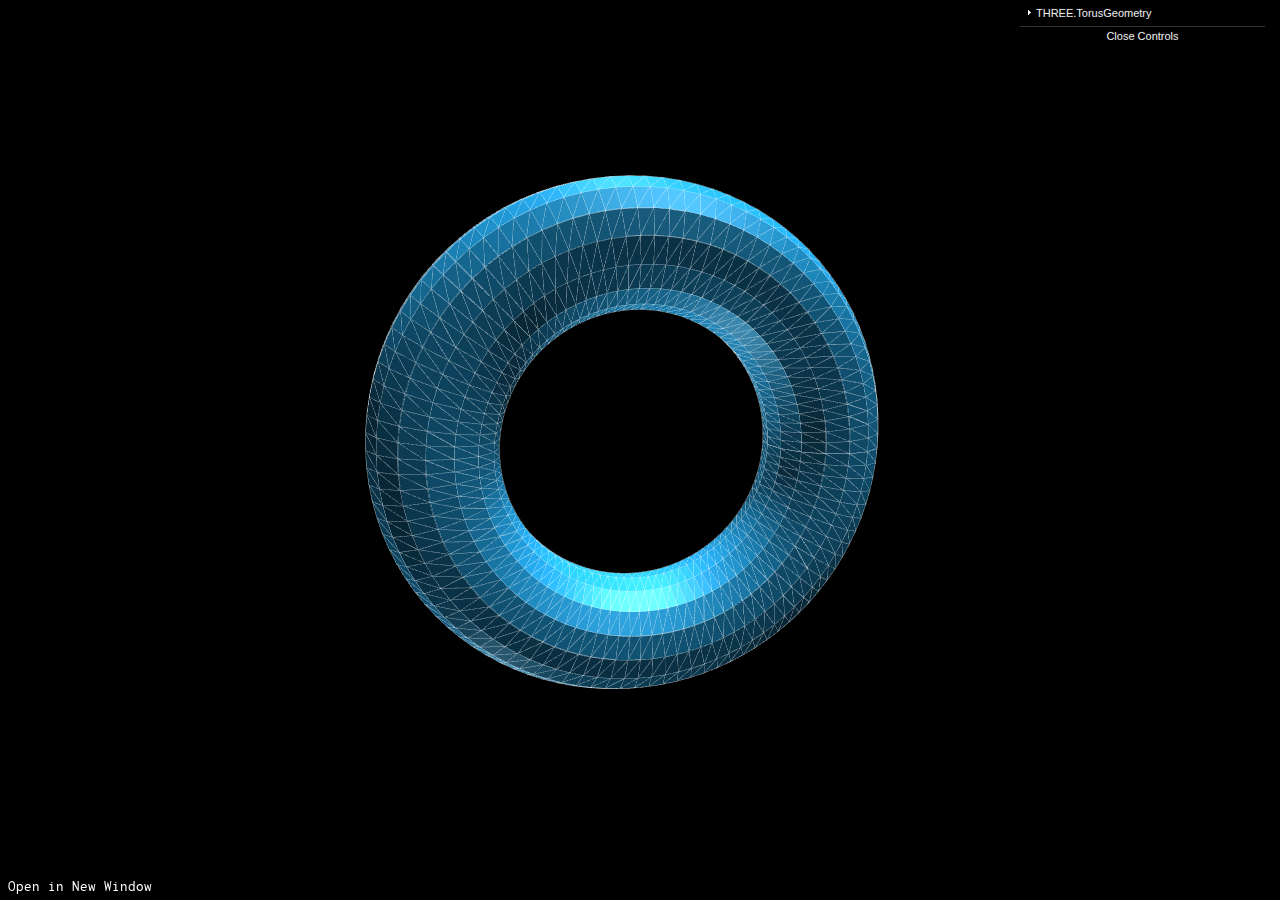
<file: src/main/webapp/pages/index.html>
<!DOCTYPE html>
<html>
<head>
<meta charset="UTF-8">
<title>Insert title here</title>
<meta charset="utf-8">
<meta http-equiv="X-UA-Compatible" content="IE=edge">
<meta name="viewport" content="width=device-width, initial-scale=1">
<!-- 上述3个meta标签*必须*放在最前面，任何其他内容都*必须*跟随其后！ -->
<title>设计台</title>
<!-- Bootstrap -->
<link href="../css/bootstrap-3.3.5-dist/bootstrap.min.css" rel="stylesheet">
<style type="text/css">
			@font-face {
				font-family: 'inconsolata';
				src: url('../resources/inconsolata.woff') format('woff');
				font-weight: normal;
				font-style: normal;
			}

			body {
				margin:0;
				font-family: 'inconsolata';
				font-size: 15px;
				line-height: 18px;
				overflow: hidden;
			}

			canvas { width: 100%; height: 100% }

			#newWindow {
				display: block;
				position: absolute;
				bottom: 0.3em;
				left: 0.5em;
				color: #fff;
			}
</style>
</head>
<body>
	<a id='newWindow' href='./geometry-browser.html' target='_blank'>Open in New Window</a>


	<!-- HTML5 shim and Respond.js for IE8 support of HTML5 elements and media queries -->
	<!-- WARNING: Respond.js doesn't work if you view the page via file:// -->
	<!--[if lt IE 9]>
	      <script src="//cdn.bootcss.com/html5shiv/3.7.2/html5shiv.min.js"></script>
	      <script src="//cdn.bootcss.com/respond.js/1.4.2/respond.min.js"></script>
	    <![endif]-->
	<!-- jQuery (necessary for Bootstrap's JavaScript plugins) -->
	<script src="../jslibs/jQuery-1.11.3/jquery.min.js"></script>
	<!-- Include all compiled plugins (below), or include individual files as needed -->
	<script src="../jslibs/bootstrap-3.3.5-dist/bootstrap.min.js"></script>
	<script src="../jslibs/threejs/three.min.js"></script>
	<script src="../jslibs/threejs/OrbitControls.js"></script>
	<script src="../jslibs/threejs/dat.gui.min.js"></script>
	<script src="../jslibs/threejs/Detector.js"></script>
	<script type="text/javascript" src="../jslibs/threejs/geometry.js"></script>
	<script type="text/javascript">
	var gui = new dat.GUI();
	$(function(){		
		//document.getElementById( 'newWindow' ).href += window.location.hash;

		
		var scene = new THREE.Scene();
		var camera = new THREE.PerspectiveCamera( 75, window.innerWidth / window.innerHeight, 0.1, 50 );
		camera.position.z = 30;

		var renderer = new THREE.WebGLRenderer( { antialias: true } );
		renderer.setPixelRatio( window.devicePixelRatio );
		renderer.setSize( window.innerWidth, window.innerHeight );
		renderer.setClearColor( 0x000000 );
		document.body.appendChild( renderer.domElement );

		var orbit = new THREE.OrbitControls( camera, renderer.domElement );
		orbit.enableZoom = false;

		var ambientLight = new THREE.AmbientLight( 0x000000 );
		scene.add( ambientLight );

		var lights = [];
		lights[ 0 ] = new THREE.PointLight( 0xffffff, 1, 0 );
		lights[ 1 ] = new THREE.PointLight( 0xffffff, 1, 0 );
		lights[ 2 ] = new THREE.PointLight( 0xffffff, 1, 0 );

		lights[ 0 ].position.set( 0, 200, 0 );
		lights[ 1 ].position.set( 100, 200, 100 );
		lights[ 2 ].position.set( - 100, - 200, - 100 );

		scene.add( lights[ 0 ] );
		scene.add( lights[ 1 ] );
		scene.add( lights[ 2 ] );

		var mesh = new THREE.Object3D()

		mesh.add( new THREE.LineSegments(

			new THREE.Geometry(),

			new THREE.LineBasicMaterial( {
				color: 0xffffff,
				transparent: true,
				opacity: 0.5
			} )

		) );

		mesh.add( new THREE.Mesh(

			new THREE.Geometry(),

			new THREE.MeshPhongMaterial( {
				color: 0x156289,
				emissive: 0x072534,
				side: THREE.DoubleSide,
				shading: THREE.FlatShading
			} )

		) );

		var options = chooseFromHash( mesh );

		scene.add( mesh );

		var prevFog = false;

		var render = function () {

			requestAnimationFrame( render );

			var time = Date.now() * 0.001;

			if ( ! options.fixed ) {

				mesh.rotation.x += 0.005;
				mesh.rotation.y += 0.005;

			}

			renderer.render( scene, camera );

		};

		window.addEventListener( 'resize', function () {

			camera.aspect = window.innerWidth / window.innerHeight;
			camera.updateProjectionMatrix();

			renderer.setSize( window.innerWidth, window.innerHeight );

		}, false );

		render();
	});
	
	</script>
</body>
</html>
</file>
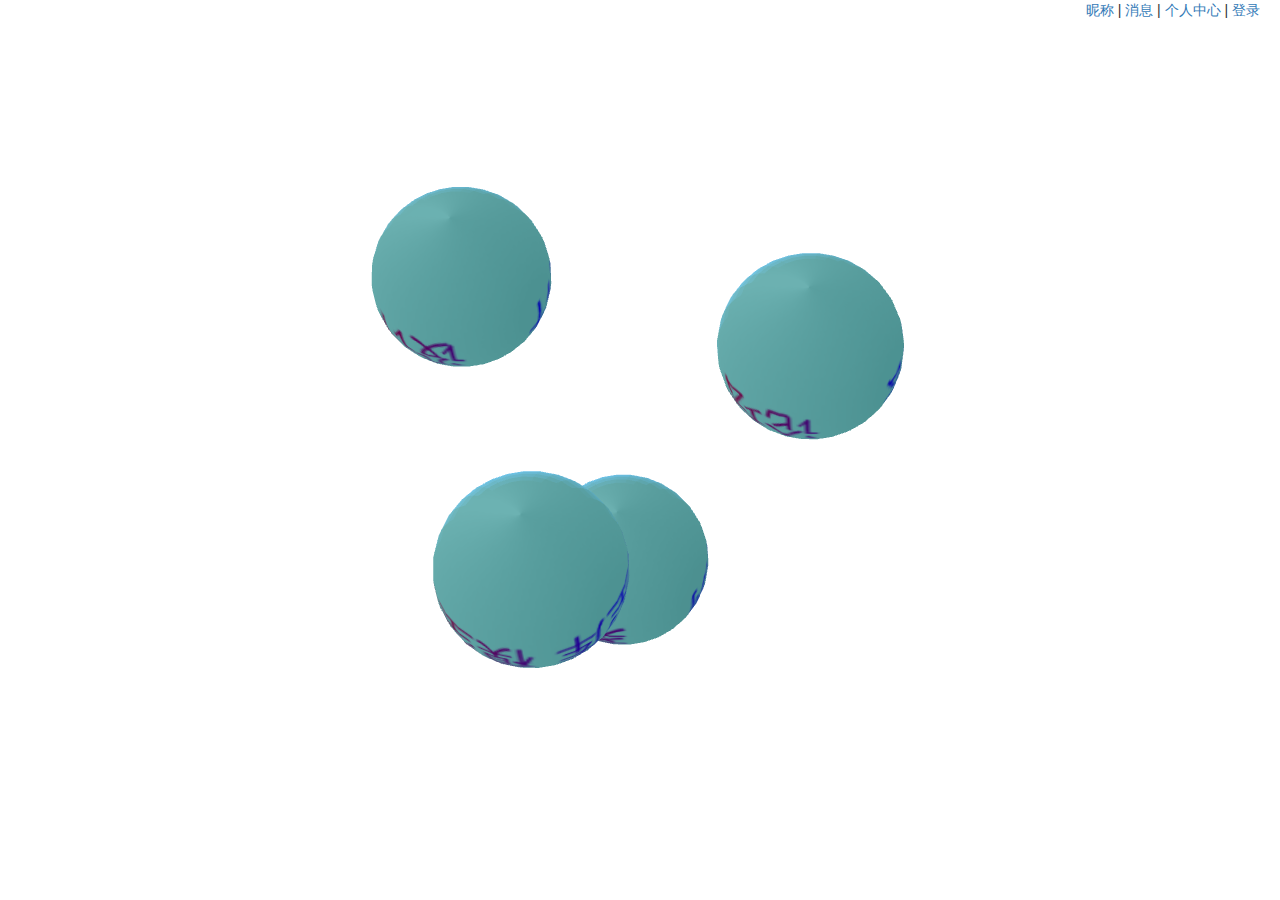
<file: src/main/webapp/pages/index/index.html>
<!DOCTYPE html>
<html>
<head>
<meta charset="UTF-8">
<title>首页</title>
<meta name="viewport" content="width=device-width, user-scalable=no, minimum-scale=1.0, maximum-scale=1.0">
<!-- Bootstrap -->
<link href="../../css/bootstrap-3.3.5-dist/bootstrap.min.css" rel="stylesheet">
</head>
<body style="">
<div id="navigation" style="text-align: center;">
		<div id="top_btns" style="padding-right: 20px; text-align: right;">
			<span id="nickname"> <a href="javaScript:void(0);">昵称</a>
			</span> <span>|</span> <span id="message"> <a
				href="javaScript:void(0);">消息</a>
			</span> <span>|</span> <span id="myCenter"> <a
				href="javaScript:void(0);">个人中心</a>
			</span> <span>|</span> <span id="loginout"> <a
				href="javaScript:void(0);">登录</a>
			</span>
		</div>
</div>
<div id="div_model_area"></div> 

<!-- 模态框（Modal） -->
<div class="modal fade" id="modal_login"  tabindex="-1" role="dialog" aria-labelledby="myModalLabel" aria-hidden="true">
	<div class="modal-dialog"  id="model_body_login">
		<div class="modal-content"  >
			<div class="modal-body" style="width:600px;height:300px;" >
				<iframe src="../login/login.html" style="height:100%;width:100%;border:none;"></iframe>
			</div>
		</div><!-- /.modal-content -->
	</div><!-- /.modal -->
</div>
<script src="../../jslibs/threejs/three.js"></script>
<script src="../../jslibs/threejs/Detector.js"></script>
<script src="../../jslibs/hxzz/HxzzTrackballControls.js"></script>
	<!-- HTML5 shim and Respond.js for IE8 support of HTML5 elements and media queries -->
	<!-- WARNING: Respond.js doesn't work if you view the page via file:// -->
	<!--[if lt IE 9]>
	      <script src="//cdn.bootcss.com/html5shiv/3.7.2/html5shiv.min.js"></script>
	      <script src="//cdn.bootcss.com/respond.js/1.4.2/respond.min.js"></script>
	    <![endif]-->
	<!-- jQuery (necessary for Bootstrap's JavaScript plugins) -->
<script src="../../jslibs/jQuery-1.11.3/jquery.min.js"></script>
	<!-- Include all compiled plugins (below), or include individual files as needed -->
<script src="../../jslibs/bootstrap-3.3.5-dist/bootstrap.min.js"></script>

<script type="text/javascript">
var r=5;
var geometry = new THREE.SphereGeometry( r, 30, 30);
var textureLoader = new THREE.TextureLoader();

//var flowerTexture = textureLoader.load( '../resources/images/荷花.jpg' );

function createTexture(text,backgroundColors,textColors){
	var canvas=document.createElement("canvas");
	var context = canvas.getContext( '2d' );
	var height=canvas.height ,width=canvas.width;
	var gradient = context.createRadialGradient( width / 2, height / 2, 0, width / 2, height / 2, width / 2 );
/* 	gradient.addColorStop( 0.1, 'rgba(132,125,181,1)' );
	gradient.addColorStop( 1, 'rgba(234,45,135,1)' ); */
	gradient.addColorStop( 0.1, 'rgba(110,210,210,1)' );
	gradient.addColorStop( 1, 'rgba(155,255,255,1)' );
	context.fillStyle = gradient;
	context.fillRect( 0, 0, width, height );
	
	context.font="30px Verdana";
	// Create gradient
	var gradient=context.createLinearGradient(0,0,width,0);
	gradient.addColorStop("0","magenta");
	gradient.addColorStop("0.5","blue");
	gradient.addColorStop("1.0","red");
	// Fill with gradient
	context.fillStyle=gradient;
	context.fillText(text,0,height/2);
	
	context.fillText(text,width/3,height/2);
	context.fillText(text,width/3* 2,height/2);
	
	return new THREE.CanvasTexture( canvas );
}

var material=new THREE.MeshPhongMaterial( { 
      				color: 0xffffff, 
      				shading: THREE.FlatShading,
      				vertexColors: THREE.VertexColors,
      				shininess: 0 
      				} 
      			);
      			
var scene= new THREE.Scene();
//var sphere = THREE.SceneUtils.createMultiMaterialObject( geometry, materials );
var len=4*r;
var y_offset=-5;
var group =new THREE.Group();

//案例
material=material.clone();
material.map=createTexture("案例");
var sphere = new THREE.Mesh( geometry, material);
sphere.position.set(0,Math.sqrt(6)/3*len+y_offset,0);
sphere.addEventListener("click",function(){
	window.location.href="../designcenter/designcenter.html?id=000000001";
},false);
group.add( sphere );

//模型库
material=material.clone();
material.map=createTexture("模型库");
sphere = new THREE.Mesh( geometry,material);
sphere.position.set(-0.5*len,y_offset,-Math.sqrt(3)/6*len);
sphere.addEventListener("click",function(){
	window.location.href="../modelsCenter/modelsCenter.html";
},false);
group.add( sphere );

//论坛
material=material.clone();
material.map=createTexture("论坛");
sphere = new THREE.Mesh( geometry, material);
sphere.position.set(0.5*len,y_offset,-Math.sqrt(3)/6*len);
group.add( sphere );

//设计
material=material.clone();
material.map=createTexture("设计");
sphere = new THREE.Mesh( geometry, material);
sphere.position.set(0,y_offset,Math.sqrt(3)/3*len);
sphere.addEventListener("click",function(){
	window.location.href="../designcenter/designcenter.html";
},false);
group.add( sphere ); 
scene.add(group);



//雾气效果
//scene.fog = new THREE.FogExp2( 0xFFFFFF,0.0011 ); 

scene.fog = new THREE.Fog( 0x000000, 100, 600 );

var light = new THREE.DirectionalLight( 0x324aaf );
light.position.set( 15, 15, 23 ).normalize();
scene.add( light );


light=new THREE.AmbientLight( 0xFFFFFF,0.7 ); // soft white light
scene.add( light );
 
var camera=new THREE.PerspectiveCamera( 20, window.innerWidth / window.innerHeight, 1, 10000 );

//正面
camera.position.x=0;
camera.position.y=30;
camera.position.z=130; 

var renderer= new THREE.WebGLRenderer( { antialias: true } );
renderer.setSize(window.innerWidth*0.95,window.innerHeight*0.95);
renderer.sortObjects = false;
renderer.setPixelRatio( window.devicePixelRatio );
renderer.setClearColor( 0xFFFFFF );
//renderer.setClearColor( 0x000000 );

document.getElementById("div_model_area").appendChild(renderer.domElement);

function onclick(){
	//alert("选择的球的uuid="+this.uuid);
}

function onmouseout(){
	this.material.emissive.setHex( this.currentHex );
}

function onmouseover(){

	this.currentHex = this.material.emissive.getHex();
	this.material.emissive.setHex( 0xff0000 );

}

for(var i=0;i<group.children.length;i++){
	group.children[i].addEventListener("mouseover",onmouseover,false);
	group.children[i].addEventListener("click",onclick,false);
	group.children[i].addEventListener("mouseout",onmouseout,false);
}
controls = new THREE.HxzzTrackballControls({
	domElement:document.getElementById("div_model_area"),
	camera:camera,
	target:group.position,
	rotateSpeed:1.0,
	enableAutoRotate:true,
	enableRaycaster:true,
	raycastTarget:group,
	autoRotateSpeed:0.05,
	enableClick:true,
	enableMouseover:true,
	enableMouseout:true
});


function animate(){
	//render();
	var balls=group.children;
	for(var i=0;i<balls.length;i++){
		var ball=balls[i];
		ball.rotateY(0.025);	
	}
	controls.update();
	renderer.render( scene, camera );
	requestAnimationFrame( animate ); 
}

 function onWindowResize() {
	renderer.setSize( window.innerWidth*0.95,window.innerHeight*0.95 );
	camera.aspect=window.innerWidth/window.innerHeight; 
	controls.handleResize();
	camera.lookAt( scene.position );
	camera.updateProjectionMatrix ()
	renderer.render( scene, camera );

}
 
function render(){
	camera.lookAt( group.position );
	
}
 
//controls.addEventListener("change",render,false);
window.addEventListener( 'resize', onWindowResize, false );
 
 
animate();

function createTag(tagName,attrs,text){
	if(!tagName&&!text){
		return;
	}else if(!tagName&&text){
		return  document.createTextNode(text);
	}
	
	var tag=document.createElement(tagName);
	if(attrs){
		for(key in attrs){
			tag.setAttribute(key, attrs[key]);
		}
	}
	
	if(text){
		tag.appendChild(document.createTextNode(text));
	}
	
	return tag;
}


//模态框

$("#loginout").on("click",function(){
	$("#model_body_login").css("margin-top","300px");
	if($.trim($("#loginout").text())=="登录"){
		$('#modal_login').modal({
		    keyboard: true,
		});
	}else{
		
	}
});
</script>

</body>
</html>
</file>
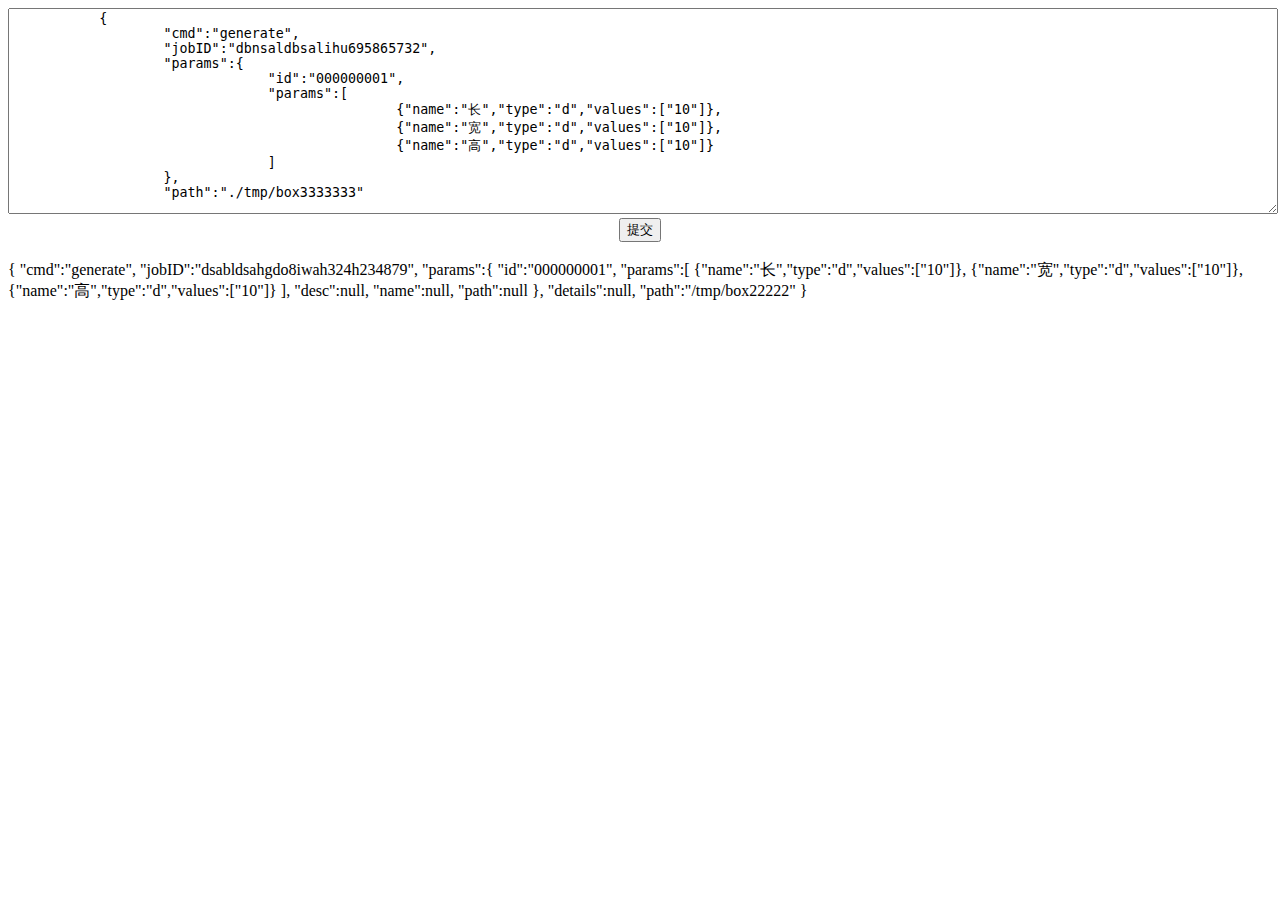
<file: src/main/webapp/test.html>
<!DOCTYPE html>
<html>
<head>
<meta charset="UTF-8">
<title>测试</title>
<script type="text/javascript">
var xmlhttp;
var  count=0;
function loadXMLDoc(){
	if (window.XMLHttpRequest) {// code for IE7+, Firefox, Chrome, Opera, Safari
	 	 xmlhttp=new XMLHttpRequest();
	}else{// code for IE6, IE5
	  	xmlhttp=new ActiveXObject("Microsoft.XMLHTTP");
	}
	xmlhttp.onreadystatechange=function(){
		 /* var state=xmlhttp.readyState;
		 var status=xmlhttp.status;
		 var rs=(xmlhttp.readyState==4 && xmlhttp.status==200);
		 var node=document.createTextNode(count++ +":  "+state+","+status+",")
		 document.getElementById("body").appendChild(node); */
	  	 if (xmlhttp.readyState==4 && xmlhttp.status==200){
	  		document.getElementById("body").appendChild(document.createTextNode(xmlhttp.responseText));
	  		document.getElementById("body").appendChild(document.createElement("br"));
		 }

   }
}

function send(){
	for(var i=0;i<1;i++){
		loadXMLDoc();
		xmlhttp.open("POST","/modelParamsHandler/ModelParamsDiliver",true);
		xmlhttp.setRequestHeader("Content-Type","application/x-www-form-urlencoded;charset=UTF-8;");
		xmlhttp.setRequestHeader("charset","UTF-8");
	//xmlhttp.setRequestHeader("charset", "UTF-8");

		var str= document.getElementById("msg").value;
		//var msg=escape(str);
		 
		msg =JSON.parse(str);
		xmlhttp.send("msg="+JSON.stringify(msg));
		console.info(); 
	}
	
}

</script>
</head>
<body id="body">
 <!-- <form action="/test/ModelParamsDiliver" method="post" >  -->
	<textarea style="width:100%;height:200px;" name="msg" id="msg">
	   {
	   	   "cmd":"generate",
	   	   "jobID":"dbnsaldbsalihu695865732",
	   	   "params":{
	   	   		"id":"000000001",
	   	   		"params":[
	   	   		  		{"name":"长","type":"d","values":["10"]},
	   					{"name":"宽","type":"d","values":["10"]},
	   					{"name":"高","type":"d","values":["10"]}
	   	   		]
	   	   },
	   	   "path":"./tmp/box3333333"
	   
	   }

	</textarea>
	<div style="text-align:center;">
	<button onclick="send()" >提交</button> 
	<!-- 	<button type="submit" >表单提交</button>  -->
	</div>
<!-- 	</form> -->
	<br/>
	 {
	   	"cmd":"generate",
	   	"jobID":"dsabldsahgdo8iwah324h234879",
	   	"params":{
	   				"id":"000000001",
	   				"params":[
	   							{"name":"长","type":"d","values":["10"]},
	   							{"name":"宽","type":"d","values":["10"]},
	   							{"name":"高","type":"d","values":["10"]}
	   				],
	   				"desc":null,
	   				"name":null,
	   				"path":null
	   			},					
	   	"details":null,
	   	"path":"/tmp/box22222"
	   }
</body>
</html>
</file>
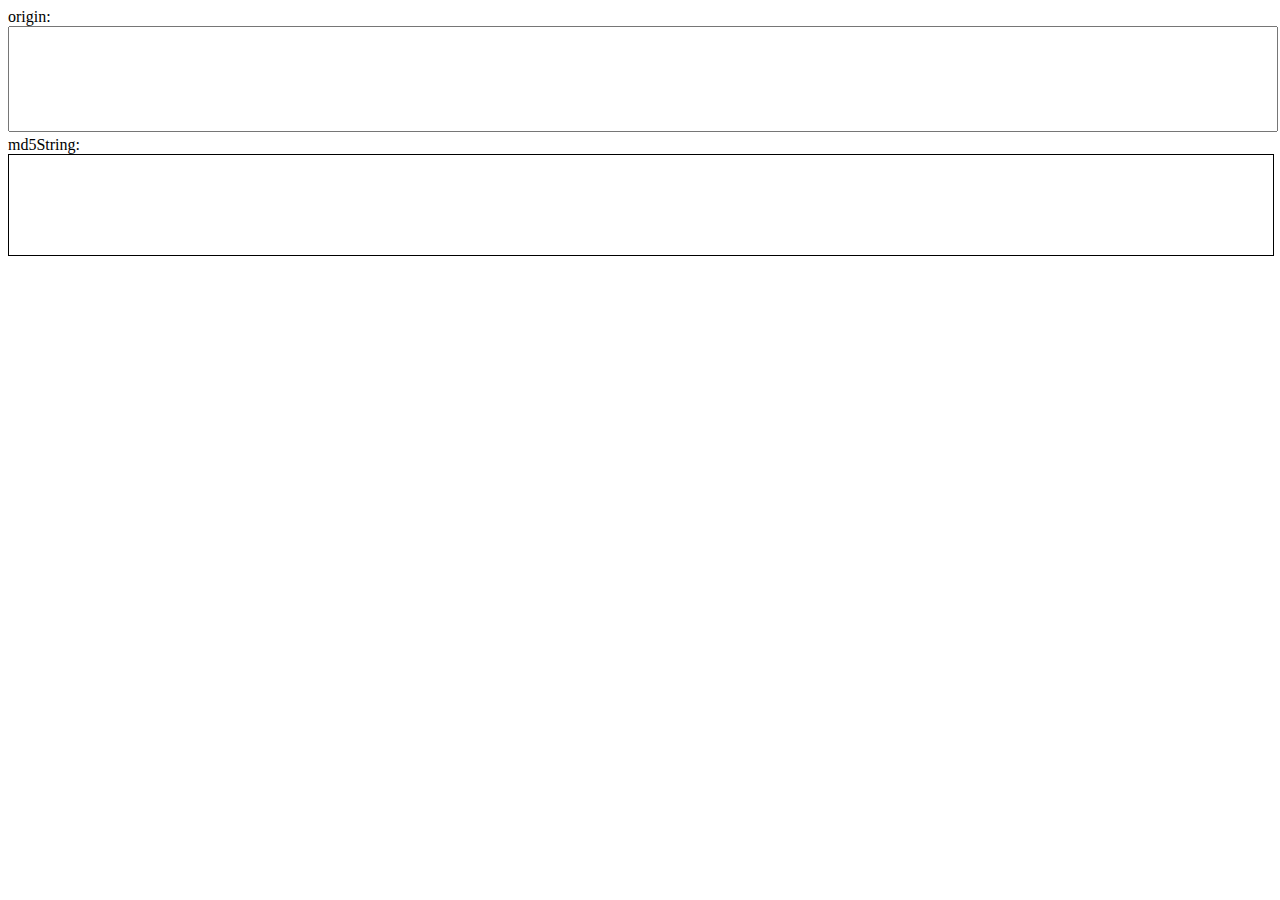
<file: src/main/webapp/pages/md5Test.html>
<!DOCTYPE html>
<html>
<head>
<title>md5Test</title>
</head>
<script type="text/javascript" src="../jslibs/jQuery-1.11.3/jquery.min.js"></script>
<script type="text/javascript" src="../jslibs/jquery.md5.js"></script>
<body>
<label for="origin">origin:</label>
<textarea style="height:100px;width:100%;resize:none;" id="origin"></textarea>
<label for="md5String">md5String:</label>
<div style="border:1px solid black;height:100px;width:100%;" id="md5String"></div>
<script type="text/javascript">
  document.getElementById("origin").onchange=function(){
	    var md5String=$.md5(document.getElementById("origin").value);
		$("#md5String").text(md5String);
  }
	
</script>
</body>
</html>
</file>
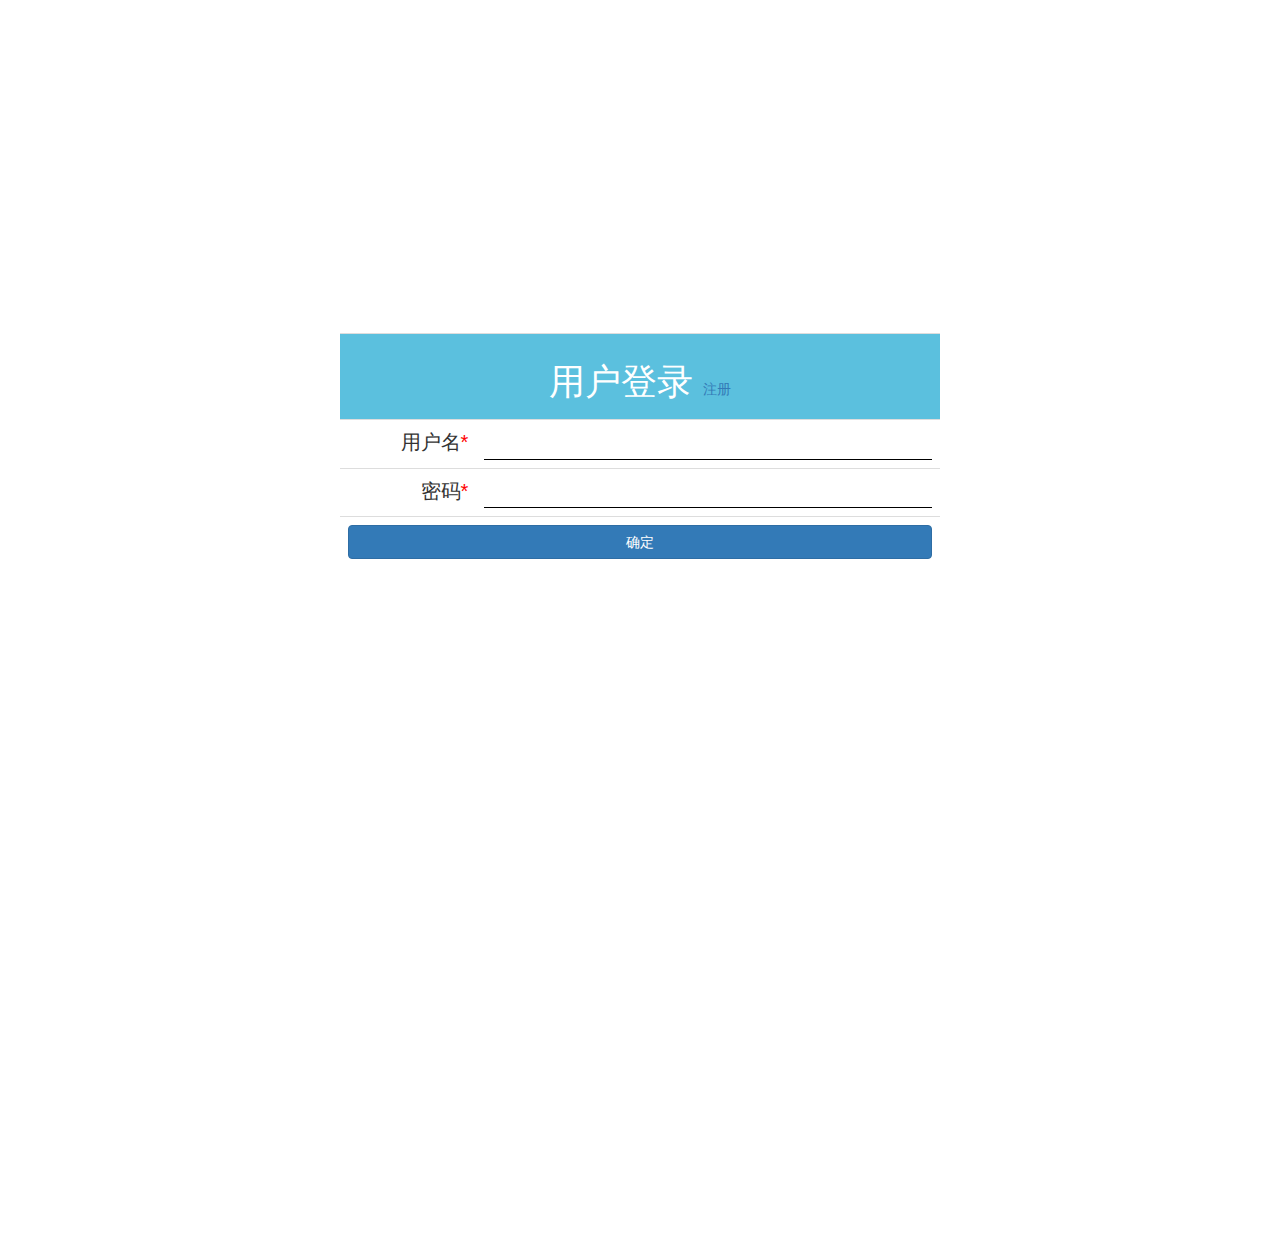
<file: src/main/webapp/pages/login/login.html>
<!DOCTYPE html>
<html>
<head>
<meta charset="UTF-8">
<meta name="viewport" content="width=device-width, user-scalable=no, minimum-scale=1.0, maximum-scale=1.0">
<title>登录</title>
<link href="../../css/bootstrap-3.3.5-dist/bootstrap.min.css" rel="stylesheet">
<link href="login.css" rel="stylesheet">
</head>
<body>
<div style="text-align:center;">
		<table class="table" id="table_main"  >
			<tr>
				<td style="background-color:#5bc0de;color:white;" colspan="2">
				<h1>
					<span id="caption">用户登录</span>
					<a id="register" href="javascript:void(0);">
						<span id="span_register" style="font-size:14px;">注册</span>
					</a>
				</h1>
				</td>	
			</tr>
			<tr>
				<td class="rowname">用户名<span class="red">*</span></td>
				<td class="rowvalue"><input type="text" class="input" id="userName" /></td>
			</tr>
			<tr>
				<td class="rowname">密码<span class="red">*</span></td>
				<td class="rowvalue"><input type="password" id="password" class="input"/></td>
			</tr>
			<tr id="tr_reconfirm">
				<td class="rowname">确认密码<span class="red">*</span></td>
				<td class="rowvalue"><input type="password" id="reconfirm" class="input"/></td>
			</tr>
			<tr>
				<td style="text-align:center;" colspan="2"><button id="btn_submit" class="btn btn-primary" style="width:100%;">确定</button></td>
			</tr>
		</table>
		
</div>
<!-- HTML5 shim and Respond.js for IE8 support of HTML5 elements and media queries -->
<!-- WARNING: Respond.js doesn't work if you view the page via file:// -->
<!--[if lt IE 9]>
	      <script src="//cdn.bootcss.com/html5shiv/3.7.2/html5shiv.min.js"></script>
	      <script src="//cdn.bootcss.com/respond.js/1.4.2/respond.min.js"></script>
	    <![endif]-->
<!-- jQuery (necessary for Bootstrap's JavaScript plugins) -->
<script src="../../jslibs/jQuery-1.11.3/jquery.min.js"></script>
	<!-- Include all compiled plugins (below), or include individual files as needed -->
<script src="../../jslibs/bootstrap-3.3.5-dist/bootstrap.min.js"></script>
<script type="text/javascript" src="../../jslibs/jquery.md5.js"></script>
<script type="text/javascript">
	$(function(){
		 
		function setSize(){
			var w=$(window).width(),h=$(window).height();
			
			//大小控制
			var w2=w>600?(60000/w+"%"):"100%";
			var h2=h>800?(80000/h+"%"):"100%";
			$("#table_main").css("width",w2).css("height",h2);
			
			//位置控制
			var left,top;
			left= (w-$("#table_main").width())/2/w*100+"%";
			top=(h-$("#table_main").height())/2/w*100+"%";
		
			$("#table_main").css("margin-left",left).css("margin-top",top);
		}
		setSize();
		window.addEventListener("resize",setSize);
		
		
		var isLogin=true;
		function getValue(){
			var values={};
			if(!isLogin){
				values.reconfirm=$("#reconfirm").val();
			}
			values.password=$.trim($("#password").val());
			values.userName=$.trim($("#userName").val());
			return values;
		}
		
		function clearValues(){
			var values={};
			if(!isLogin){
				values.reconfirm=$("#reconfirm").val("");
			}
			values.password=$("#password").val("");
			values.userName=$("#userName").val("");
		}
		
		$("#register").on("click",function(){
			if(isLogin){   //页面是注册的时候
				$("#tr_reconfirm").css("display","table-row");
				$("#caption").text("用户注册");
				$("#span_register").text("登录");
				isLogin=false;
				setSize();
			}else{
				$("#tr_reconfirm").css("display","none");
				$("#caption").text("用户登录");
				$("#span_register").text("注册");
				isLogin=true;
				setSize();
			}
			clearValues();
		});
		
		function register(info){
			info.password=$.md5(info.password);
			
		}
		
		function login(info){
			info.password=$.md5(info.password);
		}
		function validate(values){
			
		}
		
		$("#btn_submit").on("click",function(){
			if(isLogin){
				login();
			}else{
				register();
			}
		});
	});
</script>
</body>
</html>
</file>
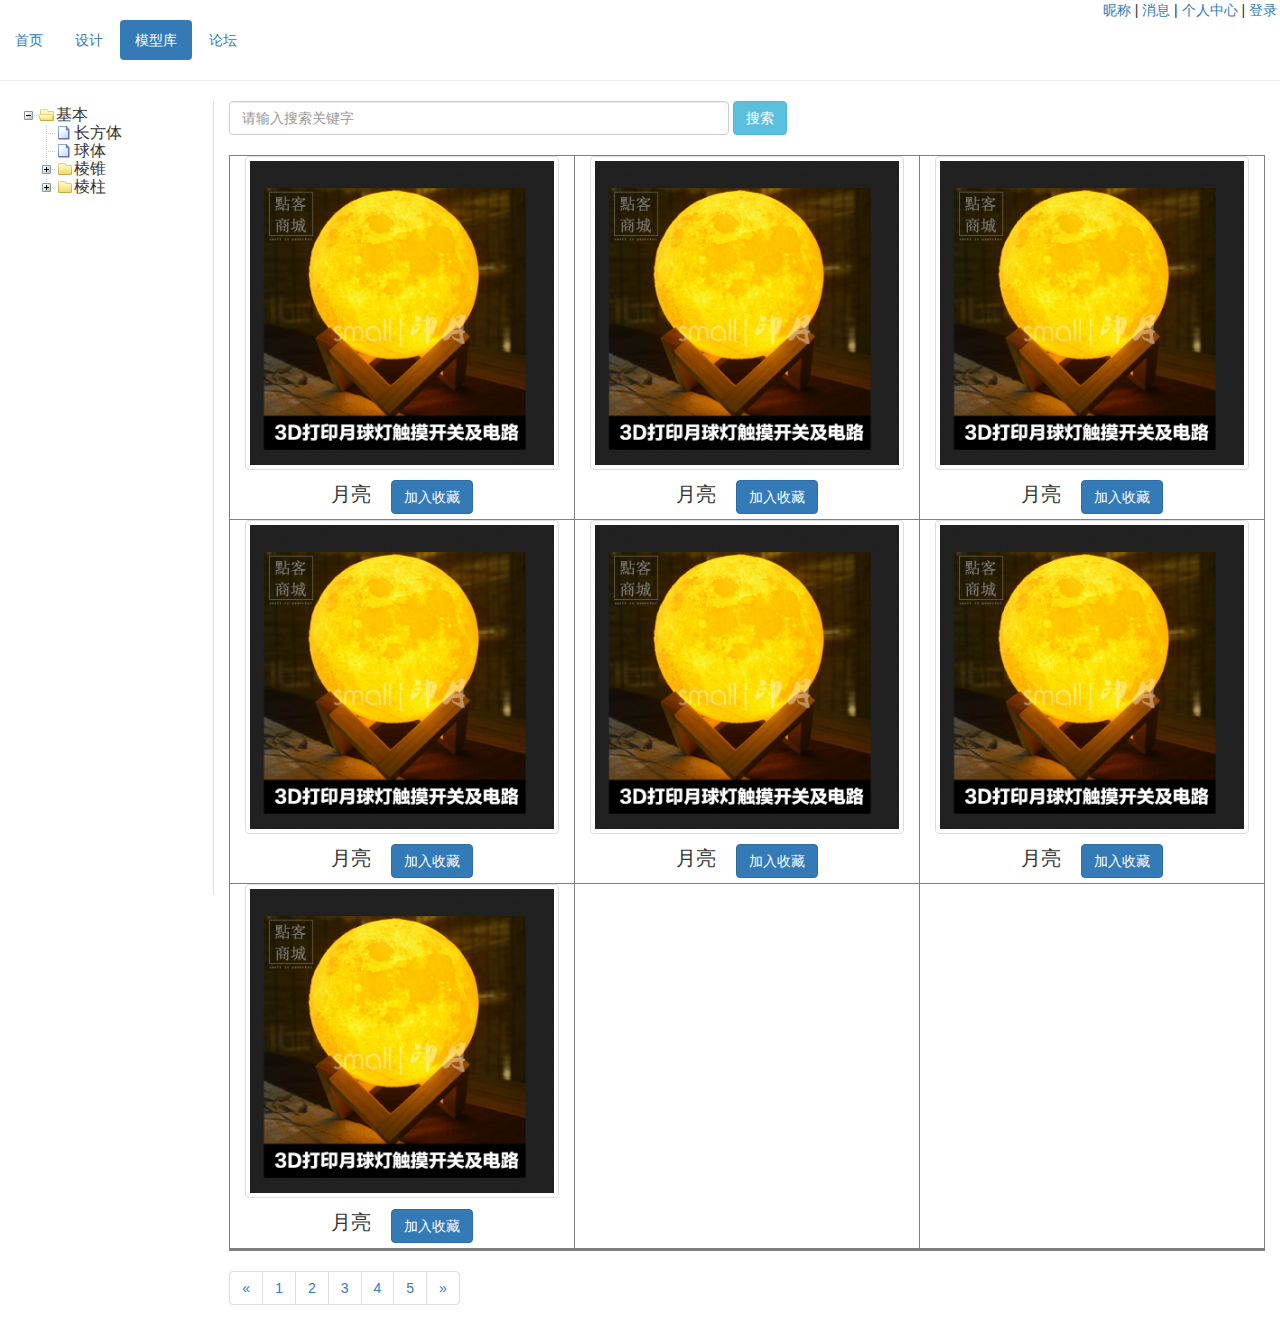
<file: src/main/webapp/pages/modelsCenter/modelsCenter.html>
<!DOCTYPE html>
<html>
<head>
<meta charset="UTF-8">
<title>模型库</title>
<meta name="viewport" content="width=device-width, user-scalable=no, minimum-scale=1.0, maximum-scale=1.0">
<!-- Bootstrap -->
<link href="../../css/bootstrap-3.3.5-dist/bootstrap.min.css" rel="stylesheet">
<link href="../../css/zTreeStyle/zTreeStyle.css" rel="stylesheet">
<style type="text/css">
.ztree *{
	font-size:16px;
}
td{
	border:1px solid gray;
}
</style>
</head>
<body>
<div id="navigation" style="text-align: center;">
		<div id="top_btns" style="padding-right: 3px; text-align: right;">
			<span id="nickname"> <a href="javaScript:void(0);">昵称</a>
			</span> <span>|</span> <span id="message"> <a
				href="javaScript:void(0);">消息</a>
			</span> <span>|</span> <span id="myCenter"> <a
				href="javaScript:void(0);">个人中心</a>
			</span> <span>|</span> <span id="loginout"> <a
				href="javaScript:void(0);">登录</a>
			</span>
		</div>
		<ul class="nav nav-pills" style="text-align: center;">
			<li role="presentation"><a href="../index/index.html">首页</a></li>
			<li role="presentation" ><a href="../designcenter/designcenter.html">设计</a></li>
			<li role="presentation" class="active"><a href="javaScript:void(0);">模型库</a></li>
			<li role="presentation"><a href="#">论坛</a></li>
		</ul>
</div>
<hr/>

<div class="row" style="margin-right:0px;margin-left:0px;" id="div_main">
	<div id="div_modelTree"  class="col-xs-2" style="overflow:auto;" >
		<ul  class="ztree" id="ul_tree"></ul>
	</div>
	<div id="div_modelViewer" class="col-xs-10" style="border-left:1px solid #DDDDDD;">
		<form class="form-inline" role="form">
			<div >
				<input type="text" class="form-control" placeHolder="请输入搜索关键字" style="width:500px;"/>
				<button id="btn_search" type="button" class="btn btn-info">搜索</button>
			</div>
		</form>
		<br/>
		<div>
			<table id="table_models">
				<tbody id="tbody_models_list">
				</tbody>
			</table>
			<ul class="pagination">
			  <li><a href="javascript:void(0);">&laquo;</a></li>
			  <li><a href="javascript:void(0);">1</a></li>
			  <li><a href="javascript:void(0);">2</a></li>
			  <li><a href="javascript:void(0);">3</a></li>
			  <li><a href="javascript:void(0);">4</a></li>
			  <li><a href="javascript:void(0);">5</a></li>
		  	  <li><a href="#">&raquo;</a></li>
			</ul>
		</div>
	</div>
</div>

<!-- 模态框（Modal） -->
<div class="modal fade" id="modal_login"  tabindex="-1" role="dialog" aria-labelledby="myModalLabel" aria-hidden="true">
	<div class="modal-dialog"  id="model_body_login">
		<div class="modal-content"  >
			<div class="modal-body" style="width:600px;height:300px;" >
				<iframe src="../login/login.html" style="height:100%;width:100%;border:none;"></iframe>
			</div>
		</div><!-- /.modal-content -->
	</div><!-- /.modal -->
</div>

<!-- HTML5 shim and Respond.js for IE8 support of HTML5 elements and media queries -->
<!-- WARNING: Respond.js doesn't work if you view the page via file:// -->
<!--[if lt IE 9]>
	      <script src="//cdn.bootcss.com/html5shiv/3.7.2/html5shiv.min.js"></script>
	      <script src="//cdn.bootcss.com/respond.js/1.4.2/respond.min.js"></script>
	    <![endif]-->
<!-- jQuery (necessary for Bootstrap's JavaScript plugins) -->
<script src="../../jslibs/jQuery-1.11.3/jquery.min.js"></script>
	<!-- Include all compiled plugins (below), or include individual files as needed -->
<script src="../../jslibs/bootstrap-3.3.5-dist/bootstrap.min.js"></script>
<script src="../../jslibs/z-tree/jquery.ztree.core.min.js"></script>
<script src="modelsCenter.js"></script>
</body>
</html>
</file>
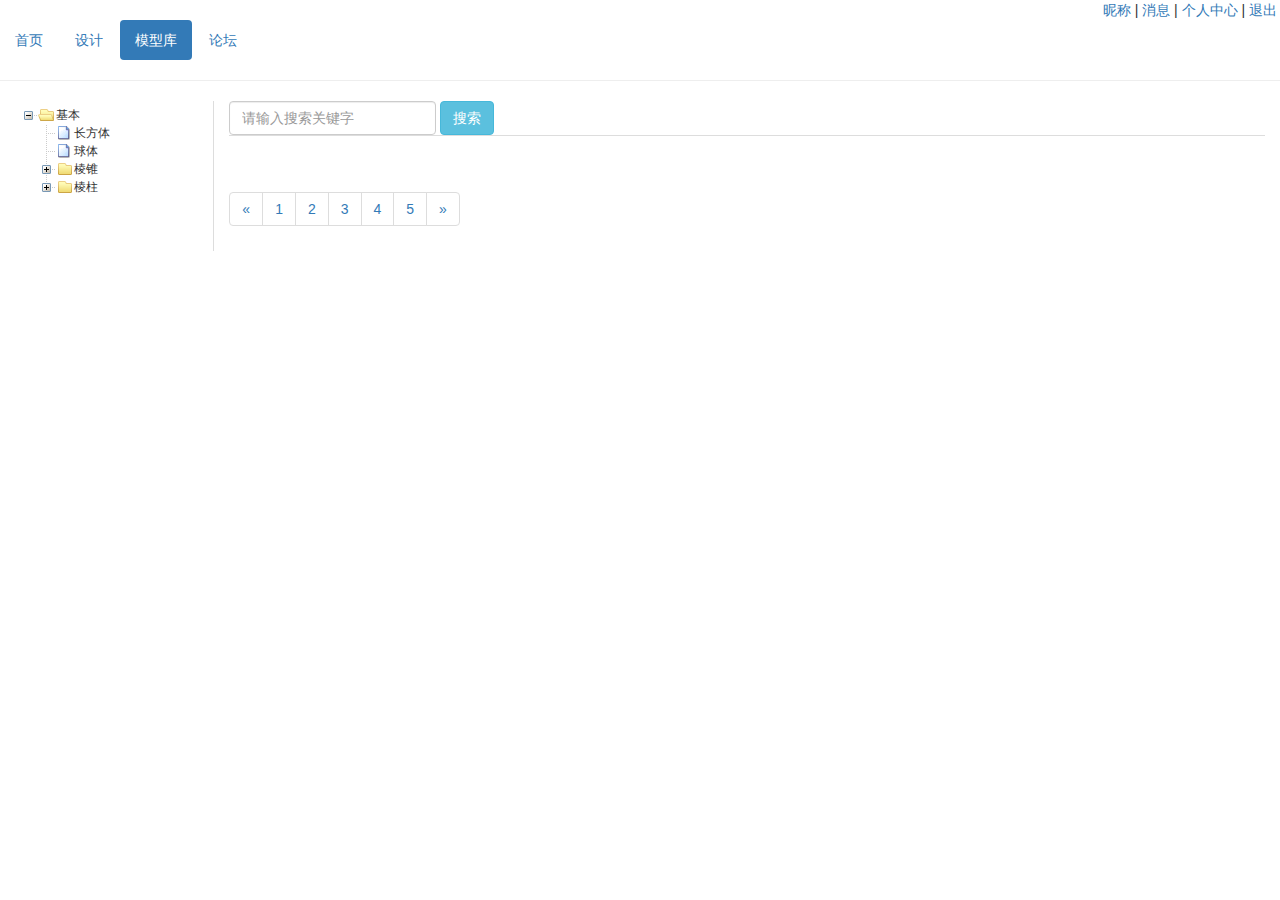
<file: src/main/webapp/pages/modelsCenter/treeTest.html>
<!DOCTYPE html>
<html>
<head>
<meta charset="UTF-8">
<title>Insert title here</title>
<meta name="viewport" content="width=device-width, user-scalable=no, minimum-scale=1.0, maximum-scale=1.0">
<!-- Bootstrap -->
<link href="../../css/bootstrap-3.3.5-dist/bootstrap.min.css" rel="stylesheet">
<link href="../../css/zTreeStyle/zTreeStyle.css" rel="stylesheet">
</head>
<body>
<div id="navigation" style="text-align: center;">
		<div id="top_btns" style="padding-right: 3px; text-align: right;">
			<span id="nickname"> <a href="javaScript:void(0);">昵称</a>
			</span> <span>|</span> <span id="message"> <a
				href="javaScript:void(0);">消息</a>
			</span> <span>|</span> <span id="myCenter"> <a
				href="javaScript:void(0);">个人中心</a>
			</span> <span>|</span> <span id="logout"> <a
				href="javaScript:void(0);">退出</a>
			</span>
		</div>
		<ul class="nav nav-pills" style="text-align: center;">
			<li role="presentation"><a href="../index.html">首页</a></li>
			<li role="presentation" ><a href="#">设计</a></li>
			<li role="presentation" class="active"><a href="#">模型库</a></li>
			<li role="presentation"><a href="#">论坛</a></li>
		</ul>
</div>
<hr/>

<div class="row" style="margin-right:0px;margin-left:0px;over-flow:auto;">
	<div id="div_modelTree"  class="col-xs-2" >
		<ul  class="ztree" id="ul_tree" ></ul>
	</div>
	<div id="div_modelViewer" class="col-xs-10" style="border-left:1px solid #DDDDDD;">
		<form class="form-inline" role="form">
			<div >
				<input type="text" class="form-control" placeHolder="请输入搜索关键字"/>
				<button id="btn_search" type="button" class="btn btn-info">搜索</button>
			</div>
		</form>
		<div>
			<table class="table" >
				<tbody id="tbody_table_list">
					<tr>
						<td></td>
						<td></td>
						<td></td>
					</tr>
				</tbody>
			</table>
			<ul class="pagination">
			  <li><a href="javascript:void(0);">&laquo;</a></li>
			  <li><a href="javascript:void(0);">1</a></li>
			  <li><a href="javascript:void(0);">2</a></li>
			  <li><a href="javascript:void(0);">3</a></li>
			  <li><a href="javascript:void(0);">4</a></li>
			  <li><a href="javascript:void(0);">5</a></li>
		  	  <li><a href="#">&raquo;</a></li>
			</ul>
		</div>
	</div>
</div>


<!-- HTML5 shim and Respond.js for IE8 support of HTML5 elements and media queries -->
<!-- WARNING: Respond.js doesn't work if you view the page via file:// -->
<!--[if lt IE 9]>
	      <script src="//cdn.bootcss.com/html5shiv/3.7.2/html5shiv.min.js"></script>
	      <script src="//cdn.bootcss.com/respond.js/1.4.2/respond.min.js"></script>
	    <![endif]-->
<!-- jQuery (necessary for Bootstrap's JavaScript plugins) -->
<script src="../../jslibs/jQuery-1.11.3/jquery.min.js"></script>
	<!-- Include all compiled plugins (below), or include individual files as needed -->
<script src="../../jslibs/bootstrap-3.3.5-dist/bootstrap.min.js"></script>
<script src="../../jslibs/z-tree/jquery.ztree.core.min.js"></script>
<script src="modelsCenter.js"></script>
</body>
</html>
</file>
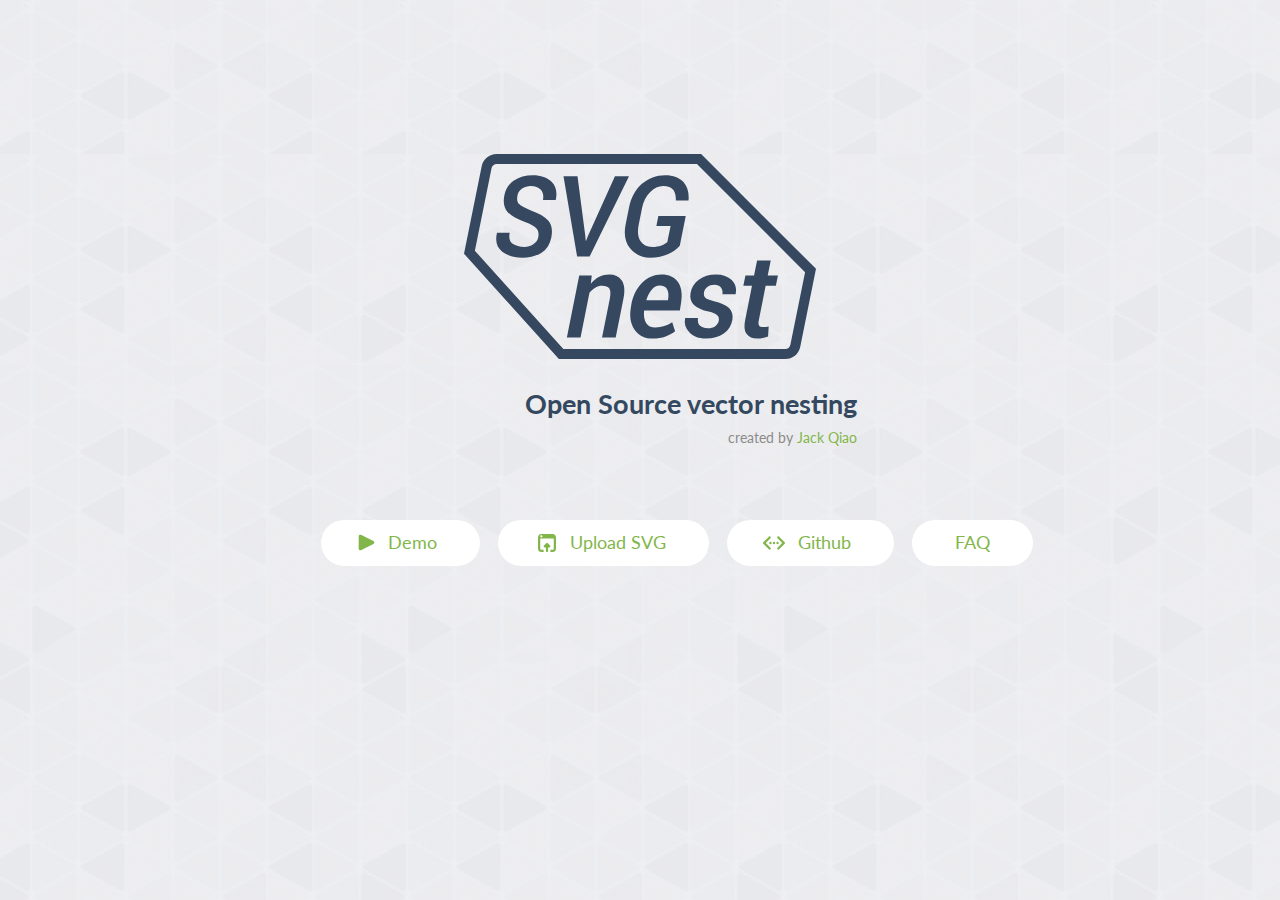
<file: src/main/webapp/pages/nesting/svgnesting.html>
<!doctype html>
<html itemscope="" itemtype="http://schema.org/WebPage" lang="en">
	<head>
		<link rel="shortcut icon" href="/favicon32.gif" type="image/x-icon" sizes="32x32" />
		<link rel="shortcut icon" href="/favicon16.gif" type="image/x-icon" sizes="16x16" />
		
		<title>SVGnest - Open source vector nesting for CNC machines, lasers and plasma cutters</title>
		
		<link href='https://fonts.googleapis.com/css?family=Lato:400,700' rel='stylesheet' type='text/css'>
		<link rel="stylesheet" type="text/css" href="style.css" />
		
		<script src="util/pathsegpolyfill.js"></script>
		<script src="util/matrix.js"></script>
		<script src="util/domparser.js"></script>
		<script src="util/clipper.js"></script>
		<script src="util/parallel.js"></script>
		<script src="util/geometryutil.js"></script>
		<script src="util/placementworker.js"></script>
		<script src="svgparser.js"></script>
		<script src="svgnest.js"></script>
		
		<script src="util/filesaver.js"></script>
		
		<script>
		// UI-specific stuff, button clicks go here
		function ready(fn){
			if (document.readyState != 'loading'){
				fn();
			}
			else {
				document.addEventListener('DOMContentLoaded', fn);
			}
		}
		
		ready(function(){
			// FAQ toggle
			var faq = document.getElementById('faq');
			var faqbutton = document.getElementById('faqbutton');
			
			var faqvisible = false;
			faqbutton.onclick = function(e){
				if(!faqvisible){
					faq.setAttribute('style','display: block');
				}
				else{
					faq.removeAttribute('style');
				}
				faqvisible = !faqvisible;
			};
			
			function hideSplash(){
				var splash = document.getElementById('splash');
				var svgnest = document.getElementById('svgnest');
				if(splash){
					splash.remove();
				}
				svgnest.setAttribute('style','display: block');
			}
			
			var demo = document.getElementById('demo');
			var upload = document.getElementById('upload');
			var display = document.getElementById('select');
			
			demo.onclick = function(){
				try{
					var svg = window.SvgNest.parsesvg(display.innerHTML);
					display.innerHTML = '';
					display.appendChild(svg);
				}
				catch(e){
					message.innerHTML = e;
					message.className = 'error animated bounce';
					return;
				}			
				
				hideSplash();
				message.innerHTML = 'Click on the outline to use as the bin';
				message.className = 'active animated bounce';
				
				attachSvgListeners(svg);
				hideSplash();
			};
			
			var message = document.getElementById('message');
			
			if(!document.createElementNS || !document.createElementNS('http://www.w3.org/2000/svg', 'svg').createSVGRect){
				message.innerHTML = 'Your browser does not have SVG support';
				message.className = 'error animated bounce';
				return
			}
			
			if (!window.SvgNest) {
				message.innerHTML = "Couldn't initialize SVGnest";
				message.className = 'error animated bounce';
				return;
			}
			
			if(!window.File || !window.FileReader){
				message.innerHTML = 'Your browser does not have file upload support';
				message.className = 'error animated bounce';
				return
			}
			
			if(!window.Worker){
				message.innerHTML = 'Your browser does not have web worker support';
				message.className = 'error animated bounce';
				return
			}
			
			// button clicks
			var upload = document.getElementById('upload');
			var start = document.getElementById('start');
			var download = document.getElementById('download');
			var startlabel = document.getElementById('startlabel');
			var fileinput = document.getElementById('fileinput');
			
			var config = document.getElementById('config');
			var configbutton = document.getElementById('configbutton');
			var configsave = document.getElementById('configsave');
			
			
			var isworking = false;
			start.onclick = function(){
				iterations = 0;
				if(isworking){
					stopnest();
				}
				else{
					startnest();
				}
				
				display.className = 'disabled';
				document.getElementById('info_time').setAttribute('style','display: none');
			};
			
			function startnest(){
				SvgNest.start(progress, renderSvg);
				startlabel.innerHTML = 'Stop Nest';
				start.className = 'button spinner';
				configbutton.className = 'button config disabled';
				config.className = '';
				isworking = true;
			}
			
			function stopnest(){
				SvgNest.stop();
				startlabel.innerHTML = 'Start Nest';
				start.className = 'button start';
				configbutton.className = 'button config';
				isworking = false;
			}
			
			// config
			var configvisible = false;
			configbutton.onclick = function(){
				if(this.className == 'button config disabled'){
					return false;
				}
				if(!configvisible){
					config.className = 'active';
					configbutton.className = 'button close';
				}
				else{
					config.className = '';
					configbutton.className = 'button config';
				}
				configvisible = !configvisible;
				
				return false;
			}
			
			configsave.onclick = function(){
				var c = {};
				var inputs = document.querySelectorAll('#config input');
				for(var i=0; i<inputs.length; i++){
					var key = inputs[i].getAttribute('data-config');
					if(inputs[i].getAttribute('type') == 'text'){
						c[key] = inputs[i].value;
					}
					else if(inputs[i].getAttribute('type') == 'checkbox'){
						c[key] = inputs[i].checked;
					}
				}
				
				window.SvgNest.config(c);
				
				// new configs will invalidate current nest
				if(isworking){
					stopnest();
				}
				configvisible = false;
				config.className = '';
				return false;
			}
			
			upload.onclick = function(){
				fileinput.click();
			}
			
			download.onclick = function(){
				if(download.className == 'button download disabled'){
					return false;
				}
				
				var bins = document.getElementById('bins');
				
				if(bins.children.length == 0){
					message.innerHTML = 'No SVG to export';
					message.className = 'error animated bounce';
					return
				}
				
				var svg;
				svg = display.querySelector('svg');
				
				if(!svg){
					svg = document.createElementNS('http://www.w3.org/2000/svg', 'svg')
				}
				
				svg = svg.cloneNode(false);
				
				var binHeight = parseInt(bins.children[0].getAttribute('height'));
				
				for(i=0; i<bins.children.length; i++){
					var b = bins.children[i];
					var group = document.createElementNS('http://www.w3.org/2000/svg', 'g');
					group.setAttribute('transform', 'translate(0 '+binHeight*1.1*i+')');
					for(var j=0; j<b.children.length; j++){
						group.appendChild(b.children[j].cloneNode(true));
					}
					
					svg.appendChild(group);
				}
				
				var blob = new Blob([svg.outerHTML], {type: "image/svg+xml;charset=utf-8"});
				saveAs(blob, "SVGnest-output.svg");
			}
			
			fileinput.onchange = function(e){			
				var file = e.target.files[0];
				if(!file){
					return;
				}

				if(!file.type || (file.type.search('svg') < 0 && file.type.search('xml') < 0 &&  file.type.search('text') < 0)){
					message.innerHTML = 'Only SVG files allowed';
					message.className = 'error animated bounce';
					return
				}
				
				var reader = new FileReader();
				var input = this;
				reader.onload = function(e) {
					input.value = null;
					
					if(reader.result){
						try{
							var svg = window.SvgNest.parsesvg(reader.result);
							display.innerHTML = '';
							display.appendChild(svg);
						}
						catch(e){
							message.innerHTML = e;
							message.className = 'error animated bounce';
							return;
						}					
						
						hideSplash();
						message.innerHTML = 'Click on the outline to use as the bin';
						message.className = 'active animated bounce';
						start.className = 'start button disabled';
						
						attachSvgListeners(svg);
					}
				}
				
				reader.readAsText(file);
			};
			
			function attachSvgListeners(svg){
				// attach event listeners
				for(var i=0; i<svg.childNodes.length; i++){
					var node = svg.childNodes[i];
					if(node.nodeType == 1){
						node.onclick = function(){
							if(display.className == 'disabled'){
								return;
							}
							var currentbin = document.querySelector('#select .active');
							if(currentbin){
								currentbin.removeAttribute('class');
							}
							
							window.SvgNest.setbin(this);
							this.setAttribute('class','active');
							
							start.className = 'button start animated bounce';
							message.className = '';
						}
					}
				}
			}
			
			var prevpercent = 0;
			var startTime = null;
			
			function progress(percent){
				var transition = percent > prevpercent ? '; transition: width 0.1s' : '';
				document.getElementById('info_progress').setAttribute('style','width: '+Math.round(percent*100)+'% ' + transition);
				document.getElementById('info').setAttribute('style','display: block');
				
				prevpercent = percent;
				
				var now = new Date().getTime();
				if(startTime && now){
					var diff = now-startTime;
					// show a time estimate for long-running placements
					var estimate = (diff/percent)*(1-percent);
					document.getElementById('info_time').innerHTML = millisecondsToStr(estimate)+' remaining';
					
					if(diff > 5000 && percent < 0.3 && percent > 0.02 && estimate > 10000){
						document.getElementById('info_time').setAttribute('style','display: block');
					}
				}
				
				if(percent > 0.95 || percent < 0.02){
					document.getElementById('info_time').setAttribute('style','display: none');
				}
				if(percent < 0.02){
					startTime = new Date().getTime();
				}
			}
			
			var iterations = 0;
			
			function renderSvg(svglist, efficiency, numplaced){
				iterations++;
				document.getElementById('info_iterations').innerHTML = iterations;
				
				if(!svglist || svglist.length == 0){
					return;
				}
				var bins = document.getElementById('bins');
				bins.innerHTML = '';
				
				for(var i=0; i<svglist.length; i++){
					if(svglist.length > 2){
						svglist[i].setAttribute('class','grid');
					}
					bins.appendChild(svglist[i]);
				}
				
				if(efficiency || efficiency === 0){
					document.getElementById('info_efficiency').innerHTML = Math.round(efficiency*100);
				}
				
				document.getElementById('info_placed').innerHTML = numplaced;
				
				document.getElementById('info_placement').setAttribute('style','display: block');
				display.setAttribute('style','display: none');
				download.className = 'button download animated bounce';
			}
			
			message.onclick = function(e){
				this.className='';
			}
			
			function millisecondsToStr (milliseconds) {
				function numberEnding (number) {
					return (number > 1) ? 's' : '';
				}

				var temp = Math.floor(milliseconds / 1000);
				var years = Math.floor(temp / 31536000);
				if (years) {
					return years + ' year' + numberEnding(years);
				}
				var days = Math.floor((temp %= 31536000) / 86400);
				if (days) {
					return days + ' day' + numberEnding(days);
				}
				var hours = Math.floor((temp %= 86400) / 3600);
				if (hours) {
					return hours + ' hour' + numberEnding(hours);
				}
				var minutes = Math.floor((temp %= 3600) / 60);
				if (minutes) {
					return minutes + ' minute' + numberEnding(minutes);
				}
				var seconds = temp % 60;
				if (seconds) {
					return seconds + ' second' + numberEnding(seconds);
				}
				return 'less than a second';
			}
		});
		</script>
	</head>
	<body>
		<div id="splash">
			<!-- a small splash page that explains what this thing is -->
			<img src="img/logo.svg" alt="SVGnest" class="logo" />
			<h1 class="tagline">Open Source vector nesting</h1>
			<em class="subscript">created by <a href="http://www.jack.works" target="_blank">Jack Qiao</a></em>
			
			<ul class="nav">
				<li class="button start" id="demo">Demo</li>
				<li class="button upload" id="upload">Upload SVG</li>
				<li class="button code" onclick="window.open('https://github.com/Jack000/SVGnest')"><a href="https://github.com/Jack000/SVGnest" target="_blank">Github</a></li>
				<li class="button" id="faqbutton">FAQ</li>
			</ul>
			
			<div id="faq">
				<h1>What exactly is "nesting"?</h1>
				<p>We have some (2d) parts to cut and a piece of material, we want to arrange the parts to use as little material as possible. This is a common problem if you use a laser cutter, plasma cutter, CNC machine etc.</p>
				<p>In computer terms this is called the irregular bin-packing problem</p>
				
				<h1>How much does it cost?</h1>
				<p>It's free and open source. The code and implementation details are on <a href="https://github.com/Jack000/SVGnest" target="_blank">Github</a></p>
				
				<h1>My SVG text/image doesn't show up?</h1>
				<p>Nesting only works for closed shapes, so SVG elements that don't represent closed shapes are removed. Convert text and any other elements to outlines first. Ensure that outlines do not intersect or overlap eachother. Outlines that are inside other outlines are considered holes.</p>
				
				<h1>It doesn't ever stop?</h1>
				<p>The software will continuously look for better solutions until you press the stop button. You can stop at any time and download the SVG file.</p>
				
				<h1>Some parts seem to slightly overlap?</h1>
				<p>Curved shapes are approximated with line segments. For a more accurate nest with curved parts, decrease the curve tolerance parameter in the configuration.</p>
			</div>
		</div>
		
		<div id="svgnest">
			<a href="."><img src="img/logo.svg" alt="SVGnest" class="logo" /></a>
			<div id="controls">
				<ul class="nav">
				<li class="button start disabled" id="start"><span id="startlabel">Start Nest</span></li>
				<li class="button download disabled" id="download">Download SVG</li>
				<li class="button config" id="configbutton">Configuration</li>
				</ul>
				
				<div id="config">
					<div id="configwrapper">
						<input type="text" value="0" data-config="spacing" />
						<h3>Space between parts</h3><span class="tooltip" title="The space between parts in SVG units or pixels">?</span>
						
						<input type="text" value="0.3" data-config="curveTolerance" />
						<h3>Curve tolerance</h3><span class="tooltip" title="The maximum error allowed when converting Beziers and arcs to line segments. In SVG units or pixels. Smaller tolerances will take longer to compute">?</span>
						
						<input type="text" value="4" data-config="rotations" />
						<h3>Part rotations</h3><span class="tooltip" title="Number of rotations to consider when inserting a part. Larger rotations will take longer to compute, and may also take longer to converge to a good solution">?</span>
						
						<input type="text" value="10" data-config="populationSize" />
						<h3>GA population</h3><span class="tooltip" title="The number of solutions in the Genetic Algorithm population. Larger populations will converge slower but may result in better solutions in the long run">?</span>
						
						<input type="text" value="10" data-config="mutationRate" />
						<h3>GA mutation rate</h3><span class="tooltip" title="Mutation rate (in percent) at each generation of the Genetic Algorithm. A 100% mutation rate is equivalent to random sampling">?</span>
						
						<input type="checkbox" class="checkbox" data-config="exploreConcave" />
						<h3>Explore concave areas</h3><span class="tooltip" title="Try to solve for enclosed concave areas (eg. a jigsaw puzzle piece) This will take much longer to compute ">?</span>
						
						<a href="#" class="button" id="configsave">Save Settings</a>
					</div>
				</div>
			</div>
			
			<div class="sidebar">				
				<div id="info">				
				<h2 id="info_time"></h2>
				<div class="progress"><div class="progress_inner" id="info_progress"></div></div>
				<span class="subscript">Placement progress</span>
				
				<div id="info_placement">
					<div class="column left">
						<h1 class="label"><span id="info_efficiency"></span><sup>%</sup></h1>
						<span class="subscript">Material Utilization</span>
					</div>
					
					<div class="column right">
						<h1 class="label" id="info_iterations"></h1>
						<span class="subscript">Iterations</span>
					</div>
					
					<div class="column left">
						<h1 class="label"><span id="info_placed"></span></h1>
						<span class="subscript">Parts placed</span>
					</div>
				</div>
				</div>				
			</div>
			
			<div id="select">
			<svg version="1.1"
	 id="svg2" sodipodi:docname="fond puzzle.svg" inkscape:version="0.48+devel r" xmlns:inkscape="http://www.inkscape.org/namespaces/inkscape" xmlns:rdf="http://www.w3.org/1999/02/22-rdf-syntax-ns#" xmlns:dc="http://purl.org/dc/elements/1.1/" xmlns:sodipodi="http://sodipodi.sourceforge.net/DTD/sodipodi-0.dtd" xmlns:cc="http://creativecommons.org/ns#" xmlns:svg="http://www.w3.org/2000/svg"
	 xmlns="http://www.w3.org/2000/svg" xmlns:xlink="http://www.w3.org/1999/xlink" x="0px" y="0px" width="1147.592px"
	 height="1397.27px" viewBox="0 0 1147.592 1397.27" enable-background="new 0 0 1147.592 1397.27" xml:space="preserve">
<polygon fill="#FFFFFF" stroke="#010101" stroke-width="0.1" stroke-miterlimit="10" points="684.045,443.734 688.396,447.215 
	666.488,450.935 666.488,432.651 "/>
<polygon fill="#FFFFFF" stroke="#010101" stroke-width="0.1" stroke-miterlimit="10" points="697.067,404.901 697.067,415.601 
	709.719,415.905 710.293,406.067 "/>
<polygon fill="#FFFFFF" stroke="#010101" stroke-width="0.1" stroke-miterlimit="10" points="723.908,440.886 715.362,442.463 
	709.719,435.85 712.627,427.66 721.17,426.079 726.81,432.692 "/>
<polygon fill="#FFFFFF" stroke="#010101" stroke-width="0.1" stroke-miterlimit="10" points="617.292,458.369 618.742,465.049 
	599.735,465.566 599.735,447.28 "/>
<polygon fill="#FFFFFF" stroke="#010101" stroke-width="0.1" stroke-miterlimit="10" points="619.963,428.025 619.963,438.722 
	633.189,438.467 633.189,429.192 "/>
<polygon fill="#FFFFFF" stroke="#010101" stroke-width="0.1" stroke-miterlimit="10" points="646.805,464.01 638.259,465.587 
	632.618,458.974 635.523,450.784 644.069,449.207 649.706,455.819 "/>
<polygon fill="#FFFFFF" stroke="#010101" stroke-width="0.1" stroke-miterlimit="10" points="777.062,428.025 746.983,457.397 
	760.468,481.256 782.898,488.173 788.995,478.145 814.669,479.959 818.817,438.722 "/>
<polygon fill="#FFFFFF" stroke="#010101" stroke-width="0.1" stroke-miterlimit="10" points="666.589,476.434 664.255,503.557 
	681.632,505.633 694.857,499.916 692.262,483.07 "/>
<polygon fill="#FFFFFF" stroke="#010101" stroke-width="0.1" stroke-miterlimit="10" points="599.735,501.612 636.247,531.953 
	680.981,531.953 680.981,554.904 599.735,554.904 "/>
<polygon fill="#FFFFFF" stroke="#010101" stroke-width="0.1" stroke-miterlimit="10" points="759.315,529.301 775.721,500.886 
	792.128,529.301 "/>
<polygon fill="#FFFFFF" stroke="#010101" stroke-width="0.1" stroke-miterlimit="10" points="741.307,428.338 734.229,419.461 
	736.757,408.396 746.983,403.469 757.206,408.396 759.735,419.461 752.654,428.338 "/>
<polygon fill="#FFFFFF" stroke="#010101" stroke-width="0.1" stroke-miterlimit="10" points="647.399,599.509 651.749,602.988 
	629.84,606.702 629.84,588.419 "/>
<polygon fill="#FFFFFF" stroke="#010101" stroke-width="0.1" stroke-miterlimit="10" points="650.068,569.167 650.068,579.861 
	662.723,580.171 663.294,570.334 "/>
<polygon fill="#FFFFFF" stroke="#010101" stroke-width="0.1" stroke-miterlimit="10" points="758.061,626.35 800.104,626.854 
	807.438,600.447 796.468,579.694 785.065,582.478 768.195,563.04 736.104,589.264 "/>
<polygon fill="#FFFFFF" stroke="#010101" stroke-width="0.1" stroke-miterlimit="10" points="694.308,592.604 687.232,583.727 
	689.758,572.661 699.984,567.735 710.211,572.661 712.736,583.727 705.658,592.604 "/>
<polygon fill="#FFFFFF" stroke="#010101" stroke-width="0.1" stroke-miterlimit="10" points="854.273,544.551 858.625,548.03 
	836.717,551.75 836.717,533.467 "/>
<polygon fill="#FFFFFF" stroke="#010101" stroke-width="0.1" stroke-miterlimit="10" points="856.944,514.209 856.944,524.909 
	869.597,525.213 870.171,515.376 "/>
<polygon fill="#FFFFFF" stroke="#010101" stroke-width="0.1" stroke-miterlimit="10" points="883.785,550.194 875.24,551.771 
	869.597,545.158 872.505,536.968 881.048,535.388 886.688,542.001 "/>
<polygon fill="#FFFFFF" stroke="#010101" stroke-width="0.1" stroke-miterlimit="10" points="779.841,537.333 779.841,548.03 
	793.067,547.775 793.067,538.5 "/>
<polygon fill="#FFFFFF" stroke="#010101" stroke-width="0.1" stroke-miterlimit="10" points="901.184,537.646 894.106,528.769 
	896.635,517.703 906.861,512.777 917.084,517.703 919.613,528.769 912.532,537.646 "/>
<polygon fill="#FFFFFF" stroke="#010101" stroke-width="0.1" stroke-miterlimit="10" points="836.717,410.401 827.633,456.421 
	894.106,463.102 910.101,434.273 "/>
<polygon fill="#FFFFFF" stroke="#010101" stroke-width="0.1" stroke-miterlimit="10" points="676.909,605.146 668.363,606.727 
	662.723,600.113 665.628,591.92 674.174,590.346 679.814,596.959 "/>
<rect x="21.066" y="439.913" width="30.913" height="18.155"/>
<rect x="106.758" y="452.881" width="29.563" height="5.188"/>
<rect x="184.038" y="464.809" width="25.963" height="17.637"/>
<rect x="305.408" y="427.01" width="17.01" height="40.393"/>
<rect x="262.876" y="458.068" width="17.004" height="17.633"/>
<rect x="338.931" y="427.01" width="47.904" height="25.868"/>
<polygon points="66.82,475.701 47.112,507.86 101.95,510.972 140.64,493.336 90.161,496.448 87.322,473.625 "/>
<polygon points="196.401,495.929 224.016,523.938 348.972,517.196 271.061,492.297 227.967,473.625 "/>
<polygon fill="#FFFFFF" stroke="#010101" stroke-width="0.1" stroke-miterlimit="10" points="1065.045,441.528 1069.396,445.009 
	1047.488,448.729 1047.488,430.445 "/>
<polygon fill="#FFFFFF" stroke="#010101" stroke-width="0.1" stroke-miterlimit="10" points="1078.067,402.694 1078.067,413.395 
	1090.719,413.699 1091.293,403.861 "/>
<polygon fill="#FFFFFF" stroke="#010101" stroke-width="0.1" stroke-miterlimit="10" points="1104.908,438.68 1096.362,440.257 
	1090.719,433.644 1093.627,425.454 1102.17,423.873 1107.811,430.486 "/>
<polygon fill="#FFFFFF" stroke="#010101" stroke-width="0.1" stroke-miterlimit="10" points="998.292,456.163 999.742,462.843 
	980.735,463.359 980.735,445.074 "/>
<polygon fill="#FFFFFF" stroke="#010101" stroke-width="0.1" stroke-miterlimit="10" points="1000.963,425.818 1000.963,436.516 
	1014.189,436.261 1014.189,426.985 "/>
<polygon fill="#FFFFFF" stroke="#010101" stroke-width="0.1" stroke-miterlimit="10" points="1027.805,461.804 1019.259,463.381 
	1013.618,456.768 1016.523,448.578 1025.069,447.001 1030.706,453.613 "/>
<polygon fill="#FFFFFF" stroke="#010101" stroke-width="0.1" stroke-miterlimit="10" points="601.531,174.639 571.451,204.011 
	584.936,227.87 607.366,234.787 613.463,224.759 639.137,226.573 643.285,185.336 "/>
<polygon fill="#FFFFFF" stroke="#010101" stroke-width="0.1" stroke-miterlimit="10" points="1047.589,474.228 1045.255,501.351 
	1062.632,503.427 1075.857,497.71 1073.262,480.864 "/>
<polygon fill="#FFFFFF" stroke="#010101" stroke-width="0.1" stroke-miterlimit="10" points="980.735,499.406 1017.247,529.747 
	1061.98,529.747 1061.98,552.698 980.735,552.698 "/>
<polygon fill="#FFFFFF" stroke="#010101" stroke-width="0.1" stroke-miterlimit="10" points="583.783,275.915 600.188,247.5 
	616.596,275.915 "/>
<polygon fill="#FFFFFF" stroke="#010101" stroke-width="0.1" stroke-miterlimit="10" points="565.774,174.952 558.696,166.075 
	561.225,155.01 571.451,150.083 581.674,155.01 584.203,166.075 577.122,174.952 "/>
<polygon fill="#FFFFFF" stroke="#010101" stroke-width="0.1" stroke-miterlimit="10" points="1028.399,597.303 1032.749,600.782 
	1010.84,604.496 1010.84,586.213 "/>
<polygon fill="#FFFFFF" stroke="#010101" stroke-width="0.1" stroke-miterlimit="10" points="1031.068,566.961 1031.068,577.655 
	1043.723,577.965 1044.294,568.128 "/>
<polygon fill="#FFFFFF" stroke="#010101" stroke-width="0.1" stroke-miterlimit="10" points="582.528,372.964 624.57,373.468 
	631.906,347.062 620.936,326.309 609.533,329.092 592.663,309.654 560.571,335.878 "/>
<polygon fill="#FFFFFF" stroke="#010101" stroke-width="0.1" stroke-miterlimit="10" points="1075.308,590.397 1068.232,581.521 
	1070.758,570.455 1080.984,565.529 1091.211,570.455 1093.736,581.521 1086.658,590.397 "/>
<polygon fill="#FFFFFF" stroke="#010101" stroke-width="0.1" stroke-miterlimit="10" points="678.741,291.165 683.093,294.645 
	661.185,298.364 661.185,280.081 "/>
<polygon fill="#FFFFFF" stroke="#010101" stroke-width="0.1" stroke-miterlimit="10" points="681.412,260.823 681.412,271.524 
	694.064,271.827 694.639,261.99 "/>
<polygon fill="#FFFFFF" stroke="#010101" stroke-width="0.1" stroke-miterlimit="10" points="708.253,296.809 699.708,298.386 
	694.064,291.773 696.973,283.582 705.516,282.002 711.155,288.615 "/>
<polygon fill="#FFFFFF" stroke="#010101" stroke-width="0.1" stroke-miterlimit="10" points="604.309,283.947 604.309,294.645 
	617.535,294.389 617.535,285.114 "/>
<polygon fill="#FFFFFF" stroke="#010101" stroke-width="0.1" stroke-miterlimit="10" points="725.651,284.26 718.574,275.383 
	721.104,264.317 731.329,259.392 741.552,264.317 744.081,275.383 737,284.26 "/>
<polygon fill="#FFFFFF" stroke="#010101" stroke-width="0.1" stroke-miterlimit="10" points="661.185,157.016 652.101,203.035 
	718.574,209.716 734.568,180.887 "/>
<polygon fill="#FFFFFF" stroke="#010101" stroke-width="0.1" stroke-miterlimit="10" points="1057.909,602.939 1049.363,604.521 
	1043.723,597.907 1046.628,589.714 1055.174,588.14 1060.814,594.753 "/>
<rect x="402.066" y="437.707" width="30.912" height="18.155"/>
<rect x="487.758" y="450.675" width="29.564" height="5.188"/>
<rect x="565.949" y="691.507" width="25.963" height="17.636"/>
<rect x="687.32" y="653.708" width="17.01" height="40.392"/>
<rect x="644.789" y="684.767" width="17.004" height="17.634"/>
<rect x="720.844" y="653.708" width="47.904" height="25.868"/>
<polygon points="447.82,473.495 428.112,505.654 482.95,508.766 521.641,491.13 471.161,494.242 468.322,471.419 "/>
<polygon points="578.312,722.627 605.928,750.635 730.885,743.895 652.973,718.995 609.879,700.323 "/>
<polygon fill="#FFFFFF" stroke="#010101" stroke-width="0.1" stroke-miterlimit="10" points="903.513,195.164 907.864,198.645 
	885.956,202.364 885.956,184.081 "/>
<polygon fill="#FFFFFF" stroke="#010101" stroke-width="0.1" stroke-miterlimit="10" points="916.535,156.33 916.535,167.03 
	929.188,167.335 929.761,157.497 "/>
<polygon fill="#FFFFFF" stroke="#010101" stroke-width="0.1" stroke-miterlimit="10" points="943.376,192.316 934.83,193.893 
	929.188,187.279 932.095,179.09 940.638,177.509 946.277,184.122 "/>
<polygon fill="#FFFFFF" stroke="#010101" stroke-width="0.1" stroke-miterlimit="10" points="836.76,209.799 838.209,216.479 
	819.203,216.995 819.203,198.71 "/>
<polygon fill="#FFFFFF" stroke="#010101" stroke-width="0.1" stroke-miterlimit="10" points="839.432,179.454 839.432,190.151 
	852.657,189.897 852.657,180.621 "/>
<polygon fill="#FFFFFF" stroke="#010101" stroke-width="0.1" stroke-miterlimit="10" points="866.271,215.44 857.727,217.017 
	852.086,210.403 854.991,202.214 863.537,200.637 869.174,207.249 "/>
<polygon fill="#FFFFFF" stroke="#010101" stroke-width="0.1" stroke-miterlimit="10" points="996.531,179.454 966.451,208.826 
	979.936,232.686 1002.366,239.603 1008.463,229.574 1034.137,231.389 1038.285,190.151 "/>
<polygon fill="#FFFFFF" stroke="#010101" stroke-width="0.1" stroke-miterlimit="10" points="886.057,227.863 883.723,254.986 
	901.1,257.063 914.325,251.346 911.729,234.5 "/>
<polygon fill="#FFFFFF" stroke="#010101" stroke-width="0.1" stroke-miterlimit="10" points="819.203,253.042 855.715,283.383 
	900.449,283.383 900.449,306.334 819.203,306.334 "/>
<polygon fill="#FFFFFF" stroke="#010101" stroke-width="0.1" stroke-miterlimit="10" points="978.783,280.731 995.188,252.316 
	1011.596,280.731 "/>
<polygon fill="#FFFFFF" stroke="#010101" stroke-width="0.1" stroke-miterlimit="10" points="960.774,179.768 953.696,170.891 
	956.225,159.825 966.451,154.899 976.674,159.825 979.203,170.891 972.122,179.768 "/>
<polygon fill="#FFFFFF" stroke="#010101" stroke-width="0.1" stroke-miterlimit="10" points="866.867,350.939 871.217,354.418 
	849.308,358.132 849.308,339.849 "/>
<polygon fill="#FFFFFF" stroke="#010101" stroke-width="0.1" stroke-miterlimit="10" points="869.536,320.597 869.536,331.291 
	882.19,331.601 882.762,321.764 "/>
<polygon fill="#FFFFFF" stroke="#010101" stroke-width="0.1" stroke-miterlimit="10" points="977.528,377.779 1019.57,378.283 
	1026.906,351.877 1015.936,331.124 1004.533,333.907 987.663,314.47 955.571,340.693 "/>
<polygon fill="#FFFFFF" stroke="#010101" stroke-width="0.1" stroke-miterlimit="10" points="913.775,344.033 906.7,335.156 
	909.226,324.091 919.452,319.165 929.679,324.091 932.204,335.156 925.126,344.033 "/>
<polygon fill="#FFFFFF" stroke="#010101" stroke-width="0.1" stroke-miterlimit="10" points="1073.741,295.981 1078.093,299.46 
	1056.186,303.18 1056.186,284.897 "/>
<polygon fill="#FFFFFF" stroke="#010101" stroke-width="0.1" stroke-miterlimit="10" points="1076.412,265.639 1076.412,276.339 
	1089.064,276.643 1089.639,266.806 "/>
<polygon fill="#FFFFFF" stroke="#010101" stroke-width="0.1" stroke-miterlimit="10" points="1103.253,301.624 1094.708,303.201 
	1089.064,296.588 1091.973,288.398 1100.516,286.817 1106.155,293.431 "/>
<polygon fill="#FFFFFF" stroke="#010101" stroke-width="0.1" stroke-miterlimit="10" points="999.309,288.763 999.309,299.46 
	1012.535,299.204 1012.535,289.93 "/>
<polygon fill="#FFFFFF" stroke="#010101" stroke-width="0.1" stroke-miterlimit="10" points="1120.651,289.075 1113.574,280.198 
	1116.104,269.133 1126.329,264.207 1136.552,269.133 1139.081,280.198 1132,289.075 "/>
<polygon fill="#FFFFFF" stroke="#010101" stroke-width="0.1" stroke-miterlimit="10" points="1056.186,161.831 1047.101,207.851 
	1113.574,214.531 1129.568,185.702 "/>
<polygon fill="#FFFFFF" stroke="#010101" stroke-width="0.1" stroke-miterlimit="10" points="896.377,356.575 887.831,358.156 
	882.19,351.543 885.096,343.35 893.642,341.776 899.282,348.389 "/>
<rect x="797.979" y="671.427" width="30.912" height="18.155"/>
<rect x="883.67" y="684.395" width="29.564" height="5.188"/>
<rect x="916.535" y="655.978" width="25.963" height="17.637"/>
<rect x="1037.906" y="618.179" width="17.01" height="40.393"/>
<rect x="995.375" y="649.237" width="17.004" height="17.633"/>
<rect x="1071.43" y="618.179" width="47.904" height="25.868"/>
<polygon points="843.732,707.215 824.023,739.374 878.861,742.484 917.553,724.85 867.072,727.962 864.234,705.139 "/>
<polygon points="928.898,687.098 956.514,715.105 1081.471,708.365 1003.559,683.466 960.465,664.794 "/>
<polygon fill="#FFFFFF" stroke="#010101" stroke-width="0.1" stroke-miterlimit="10" points="105.375,574.337 109.727,577.817 
	87.819,581.537 87.819,563.254 "/>
<polygon fill="#FFFFFF" stroke="#010101" stroke-width="0.1" stroke-miterlimit="10" points="118.398,535.503 118.398,546.203 
	131.049,546.508 131.624,536.67 "/>
<polygon fill="#FFFFFF" stroke="#010101" stroke-width="0.1" stroke-miterlimit="10" points="145.239,571.488 136.693,573.065 
	131.049,566.452 133.958,558.263 142.5,556.682 148.14,563.295 "/>
<polygon fill="#FFFFFF" stroke="#010101" stroke-width="0.1" stroke-miterlimit="10" points="38.623,588.972 40.072,595.651 
	21.066,596.168 21.066,577.883 "/>
<polygon fill="#FFFFFF" stroke="#010101" stroke-width="0.1" stroke-miterlimit="10" points="41.294,558.627 41.294,569.324 
	54.52,569.069 54.52,559.794 "/>
<polygon fill="#FFFFFF" stroke="#010101" stroke-width="0.1" stroke-miterlimit="10" points="68.135,594.612 59.589,596.189 
	53.949,589.576 56.854,581.387 65.4,579.81 71.037,586.422 "/>
<polygon fill="#FFFFFF" stroke="#010101" stroke-width="0.1" stroke-miterlimit="10" points="198.394,558.627 168.314,587.999 
	181.798,611.858 204.229,618.775 210.326,608.747 236,610.562 240.148,569.324 "/>
<polygon fill="#FFFFFF" stroke="#010101" stroke-width="0.1" stroke-miterlimit="10" points="87.919,607.036 85.585,634.159 
	102.962,636.235 116.188,630.519 113.592,613.673 "/>
<polygon fill="#FFFFFF" stroke="#010101" stroke-width="0.1" stroke-miterlimit="10" points="21.066,632.215 57.578,662.556 
	102.312,662.556 102.312,685.507 21.066,685.507 "/>
<polygon fill="#FFFFFF" stroke="#010101" stroke-width="0.1" stroke-miterlimit="10" points="180.646,659.903 197.051,631.488 
	213.458,659.903 "/>
<polygon fill="#FFFFFF" stroke="#010101" stroke-width="0.1" stroke-miterlimit="10" points="162.637,558.94 155.559,550.062 
	158.087,538.998 168.314,534.071 178.537,538.998 181.066,550.062 173.985,558.94 "/>
<polygon fill="#FFFFFF" stroke="#010101" stroke-width="0.1" stroke-miterlimit="10" points="68.73,730.111 73.08,733.591 
	51.17,737.305 51.17,719.021 "/>
<polygon fill="#FFFFFF" stroke="#010101" stroke-width="0.1" stroke-miterlimit="10" points="71.399,699.77 71.399,710.464 
	84.053,710.773 84.625,700.938 "/>
<polygon fill="#FFFFFF" stroke="#010101" stroke-width="0.1" stroke-miterlimit="10" points="115.638,723.206 108.563,714.329 
	111.088,703.264 121.315,698.338 131.542,703.264 134.067,714.329 126.989,723.206 "/>
<polygon fill="#FFFFFF" stroke="#010101" stroke-width="0.1" stroke-miterlimit="10" points="275.604,675.153 279.956,678.633 
	258.047,682.354 258.047,664.069 "/>
<polygon fill="#FFFFFF" stroke="#010101" stroke-width="0.1" stroke-miterlimit="10" points="278.275,644.812 278.275,655.512 
	290.927,655.815 291.501,645.979 "/>
<polygon fill="#FFFFFF" stroke="#010101" stroke-width="0.1" stroke-miterlimit="10" points="305.116,680.797 296.571,682.374 
	290.927,675.761 293.835,667.57 302.378,665.99 308.018,672.604 "/>
<polygon fill="#FFFFFF" stroke="#010101" stroke-width="0.1" stroke-miterlimit="10" points="201.171,667.936 201.171,678.633 
	214.398,678.377 214.398,669.104 "/>
<polygon fill="#FFFFFF" stroke="#010101" stroke-width="0.1" stroke-miterlimit="10" points="322.514,668.248 315.438,659.371 
	317.965,648.306 328.192,643.38 338.415,648.306 340.944,659.371 333.863,668.248 "/>
<polygon fill="#FFFFFF" stroke="#010101" stroke-width="0.1" stroke-miterlimit="10" points="258.047,541.004 248.963,587.023 
	315.438,593.704 331.431,564.875 "/>
<polygon fill="#FFFFFF" stroke="#010101" stroke-width="0.1" stroke-miterlimit="10" points="98.24,735.748 89.694,737.329 
	84.053,730.716 86.958,722.521 95.504,720.948 101.145,727.562 "/>
<polygon fill="#FFFFFF" stroke="#010101" stroke-width="0.1" stroke-miterlimit="10" points="504.59,600.795 508.941,604.275 
	487.033,607.995 487.033,589.712 "/>
<polygon fill="#FFFFFF" stroke="#010101" stroke-width="0.1" stroke-miterlimit="10" points="517.611,561.961 517.611,572.661 
	530.264,572.966 530.838,563.128 "/>
<polygon fill="#FFFFFF" stroke="#010101" stroke-width="0.1" stroke-miterlimit="10" points="545.365,716.138 536.818,717.715 
	531.176,711.102 534.084,702.912 542.627,701.331 548.266,707.944 "/>
<polygon fill="#FFFFFF" stroke="#010101" stroke-width="0.1" stroke-miterlimit="10" points="437.837,615.43 439.287,622.109 
	420.28,622.626 420.28,604.341 "/>
<polygon fill="#FFFFFF" stroke="#010101" stroke-width="0.1" stroke-miterlimit="10" points="440.508,585.085 440.508,595.782 
	453.734,595.527 453.734,586.252 "/>
<polygon fill="#FFFFFF" stroke="#010101" stroke-width="0.1" stroke-miterlimit="10" points="467.35,621.07 458.804,622.646 
	453.163,616.034 456.068,607.845 464.614,606.268 470.251,612.88 "/>
<polygon fill="#FFFFFF" stroke="#010101" stroke-width="0.1" stroke-miterlimit="10" points="598.52,813.989 568.439,843.361 
	581.924,867.221 604.355,874.138 610.451,864.109 636.125,865.924 640.273,824.687 "/>
<polygon fill="#FFFFFF" stroke="#010101" stroke-width="0.1" stroke-miterlimit="10" points="487.134,633.494 484.8,660.617 
	502.177,662.693 515.402,656.977 512.807,640.131 "/>
<polygon fill="#FFFFFF" stroke="#010101" stroke-width="0.1" stroke-miterlimit="10" points="420.28,658.673 456.792,689.014 
	501.526,689.014 501.526,711.965 420.28,711.965 "/>
<polygon fill="#FFFFFF" stroke="#010101" stroke-width="0.1" stroke-miterlimit="10" points="580.771,915.266 597.178,886.851 
	613.584,915.266 "/>
<polygon fill="#FFFFFF" stroke="#010101" stroke-width="0.1" stroke-miterlimit="10" points="562.764,814.303 555.686,805.426 
	558.213,794.359 568.439,789.434 578.662,794.359 581.191,805.426 574.111,814.303 "/>
<polygon fill="#FFFFFF" stroke="#010101" stroke-width="0.1" stroke-miterlimit="10" points="467.944,756.569 472.294,760.049 
	450.385,763.763 450.385,745.479 "/>
<polygon fill="#FFFFFF" stroke="#010101" stroke-width="0.1" stroke-miterlimit="10" points="470.613,726.229 470.613,736.922 
	483.268,737.231 483.839,727.395 "/>
<polygon fill="#FFFFFF" stroke="#010101" stroke-width="0.1" stroke-miterlimit="10" points="514.852,749.664 507.777,740.787 
	510.303,729.722 520.529,724.796 530.756,729.722 533.281,740.787 526.203,749.664 "/>
<polygon fill="#FFFFFF" stroke="#010101" stroke-width="0.1" stroke-miterlimit="10" points="675.73,930.516 680.082,933.995 
	658.174,937.715 658.174,919.432 "/>
<polygon fill="#FFFFFF" stroke="#010101" stroke-width="0.1" stroke-miterlimit="10" points="678.4,900.174 678.4,910.874 
	691.053,911.178 691.627,901.341 "/>
<polygon fill="#FFFFFF" stroke="#010101" stroke-width="0.1" stroke-miterlimit="10" points="705.242,936.159 696.697,937.736 
	691.053,931.123 693.961,922.933 702.504,921.353 708.145,927.966 "/>
<polygon fill="#FFFFFF" stroke="#010101" stroke-width="0.1" stroke-miterlimit="10" points="601.297,923.298 601.297,933.995 
	614.523,933.739 614.523,924.465 "/>
<polygon fill="#FFFFFF" stroke="#010101" stroke-width="0.1" stroke-miterlimit="10" points="563.383,919.432 559.621,926.865 
	550.156,929.546 550.156,937.715 559.621,940.869 563.383,946.966 571.941,946.966 575.18,942.553 581.07,937.736 581.07,929.546 
	575.18,926.087 570.123,919.432 "/>
<polygon fill="#FFFFFF" stroke="#010101" stroke-width="0.1" stroke-miterlimit="10" points="722.641,923.609 715.562,914.734 
	718.092,903.668 728.318,898.742 738.541,903.668 741.07,914.734 733.988,923.609 "/>
<polygon fill="#FFFFFF" stroke="#010101" stroke-width="0.1" stroke-miterlimit="10" points="658.174,796.366 649.09,842.386 
	715.562,849.066 731.557,820.237 "/>
<polygon fill="#FFFFFF" stroke="#010101" stroke-width="0.1" stroke-miterlimit="10" points="497.454,762.206 488.908,763.787 
	483.268,757.174 486.173,748.98 494.719,747.406 500.359,754.02 "/>
<polygon fill="#FFFFFF" stroke="#010101" stroke-width="0.1" stroke-miterlimit="10" points="900.502,834.515 904.854,837.995 
	882.945,841.715 882.945,823.432 "/>
<polygon fill="#FFFFFF" stroke="#010101" stroke-width="0.1" stroke-miterlimit="10" points="913.523,795.681 913.523,806.381 
	926.176,806.686 926.75,796.848 "/>
<polygon fill="#FFFFFF" stroke="#010101" stroke-width="0.1" stroke-miterlimit="10" points="940.365,831.666 931.818,833.243 
	926.176,826.63 929.084,818.441 937.627,816.859 943.266,823.473 "/>
<polygon fill="#FFFFFF" stroke="#010101" stroke-width="0.1" stroke-miterlimit="10" points="833.748,849.15 835.197,855.829 
	816.191,856.346 816.191,838.061 "/>
<polygon fill="#FFFFFF" stroke="#010101" stroke-width="0.1" stroke-miterlimit="10" points="836.42,818.805 836.42,829.502 
	849.646,829.247 849.646,819.972 "/>
<polygon fill="#FFFFFF" stroke="#010101" stroke-width="0.1" stroke-miterlimit="10" points="863.262,854.79 854.715,856.367 
	849.074,849.754 851.98,841.564 860.525,839.987 866.162,846.6 "/>
<polygon fill="#FFFFFF" stroke="#010101" stroke-width="0.1" stroke-miterlimit="10" points="993.52,818.805 963.439,848.177 
	976.924,872.036 999.355,878.953 1005.451,868.925 1031.125,870.739 1035.273,829.502 "/>
<polygon fill="#FFFFFF" stroke="#010101" stroke-width="0.1" stroke-miterlimit="10" points="957.764,819.118 950.686,810.241 
	953.213,799.176 963.439,794.249 973.662,799.176 976.191,810.241 969.111,819.118 "/>
<polygon fill="#FFFFFF" stroke="#010101" stroke-width="0.1" stroke-miterlimit="10" points="1053.174,801.182 1044.09,847.201 
	1110.562,853.882 1126.557,825.053 "/>
<rect width="511.822" height="339.235"/>

	<path d="M746.843,60.679c-2.465,1.232-7.395,2.465-13.711,2.465c-14.635,0-25.65-9.243-25.65-26.266
		c0-16.252,11.016-27.268,27.113-27.268c6.471,0,10.553,1.387,12.324,2.311l-1.617,5.469c-2.542-1.232-6.162-2.157-10.476-2.157
		c-12.17,0-20.258,7.78-20.258,21.414c0,12.709,7.317,20.874,19.95,20.874c4.082,0,8.241-0.848,10.938-2.157L746.843,60.679z"/>
	<path d="M755.008,7.685h6.778v54.688h-6.778V7.685z"/>
	<path d="M780.734,14.617c0.077,2.311-1.617,4.16-4.313,4.16c-2.388,0-4.082-1.849-4.082-4.16c0-2.388,1.771-4.236,4.236-4.236
		C779.117,10.38,780.734,12.229,780.734,14.617z M773.187,62.373V25.092h6.777v37.281H773.187z"/>
	<path d="M817.784,60.986c-1.771,0.925-5.7,2.157-10.707,2.157c-11.246,0-18.563-7.626-18.563-19.026
		c0-11.477,7.856-19.795,20.027-19.795c4.005,0,7.548,1.001,9.397,1.925l-1.541,5.238c-1.617-0.924-4.159-1.771-7.856-1.771
		c-8.55,0-13.172,6.316-13.172,14.096c0,8.627,5.546,13.942,12.94,13.942c3.852,0,6.394-1.001,8.318-1.849L817.784,60.986z"/>
	<path d="M832.42,42.192h0.154c0.924-1.31,2.233-2.927,3.312-4.237l10.938-12.863h8.164L840.585,40.42l16.406,21.953h-8.241
		l-12.864-17.87l-3.466,3.852v14.019h-6.701V7.685h6.701V42.192z"/>
	<path d="M885.107,16.157h-15.79v-5.7h38.437v5.7h-15.867v46.216h-6.779V16.157z"/>
	<path d="M912.762,7.685h6.778v23.262h0.154c1.078-1.926,2.772-3.62,4.853-4.775c2.002-1.156,4.391-1.926,6.932-1.926
		c5.007,0,13.018,3.081,13.018,15.944v22.184h-6.778V40.96c0-6.008-2.233-11.092-8.627-11.092c-4.39,0-7.856,3.081-9.089,6.778
		c-0.385,0.924-0.462,1.925-0.462,3.235v22.492h-6.778V7.685z"/>
	<path d="M963.062,14.617c0.077,2.311-1.618,4.16-4.313,4.16c-2.389,0-4.083-1.849-4.083-4.16c0-2.388,1.771-4.236,4.236-4.236
		C961.443,10.38,963.062,12.229,963.062,14.617z M955.513,62.373V25.092h6.778v37.281H955.513z"/>
	<path d="M972.611,55.44c2.003,1.31,5.546,2.696,8.936,2.696c4.93,0,7.24-2.465,7.24-5.546c0-3.235-1.926-5.007-6.933-6.855
		c-6.701-2.388-9.859-6.085-9.859-10.553c0-6.008,4.853-10.938,12.864-10.938c3.773,0,7.086,1.078,9.166,2.311l-1.695,4.93
		c-1.463-0.924-4.159-2.157-7.625-2.157c-4.006,0-6.239,2.311-6.239,5.084c0,3.081,2.233,4.467,7.086,6.316
		c6.471,2.465,9.782,5.7,9.782,11.246c0,6.547-5.083,11.169-13.941,11.169c-4.082,0-7.856-1.001-10.476-2.542L972.611,55.44z"/>
<polygon points="676.149,23 616.756,23 616.756,1 558.443,34.667 616.756,68.333 616.756,46.333 676.149,46.333 "/>
</svg>

			</div>
			<div id="bins"></div>
			
			<input id="fileinput" type="file" style="visibility:hidden" />
		</div>
		
		<div id="messagewrapper">
			<div id="message"></div>
		</div>
		
		<script>
		  (function(i,s,o,g,r,a,m){i['GoogleAnalyticsObject']=r;i[r]=i[r]||function(){
		  (i[r].q=i[r].q||[]).push(arguments)},i[r].l=1*new Date();a=s.createElement(o),
		  m=s.getElementsByTagName(o)[0];a.async=1;a.src=g;m.parentNode.insertBefore(a,m)
		  })(window,document,'script','//www.google-analytics.com/analytics.js','ga');
		
		  ga('create', 'UA-52772108-5', 'auto');
		  ga('send', 'pageview');
		
		</script>
	</body>
</html>
</file>
<file: src/main/webapp/pages/login/login.css>
.rowname{
		text-align:right;
		font-size:20px;
}
	.rowvalue{
		text-align:left;
}
.input{
		width:100%;
		font-size:20px;
		border:none;
		border-bottom:1px solid black;
}
html,body{
		width:100%;
		height:100%;
	}
html{
		overflow:hidden;
}
	
.red{
		color:red;
}
	#tr_reconfirm{
		display:none;
}
</file>
<file: src/main/webapp/pages/nesting/style.css>
body, html{
margin: 0;
padding: 0;
border: 0;
font: 400 22px/1.4 'Lato', helvetica, arial, verdana, sans-serif;
background: #eeeff2 url(img/background.png) repeat;
color: #8b8b8b;
}

a{
color: #82b64b;
text-decoration: none;
}

a:hover{
color: #9dc86f;
text-decoration: underline;
}

h1{
font-size: 1.5em;
font-weight: 700;
margin: 1.5em 0 0.5em 0;
color: #344860;
}

h2{
font-size: 1.2em;
font-weight: 700;
margin: 1em 0 0.5em 0;
color: #344860;
}

h3{
font-size: 1em;
font-weight: 700;
margin: 1em 0 0.2em 0;
color: #344860;
}

#splash{
width: 28em;
margin: 12% auto 0 auto;
}

#splash .logo{
margin: 0;
width: 100%;
height: auto;
}

#splash .tagline{
float: right;
margin: 0.75em 7% 0.2em 0;
clear: both;
}

.subscript{
font-size: 0.75em;
}

#splash .subscript{
float: right;
margin-right: 7%;
clear: both;
font-style: normal;
}

.nav{
margin: 0;
padding: 0;
}

li{
list-style: none;
float: left;
margin: 0;
padding: 0;
}

.button{
display: block;
margin: 0 0.5em;
padding: 0.6em 2.4em;
background-color: #fff;
border-radius: 5em;
cursor: pointer;
color: #82b64b;
}

.button a:hover{
text-decoration: none;
}

.button.start{
background: #fff url(img/start.svg) no-repeat;
background-size: 1.4em 1.4em;
background-position: 1.8em 50%;
padding-left: 3.7em;
}

.button.spinner{
background: #fff url(img/spin.svg) no-repeat;
background-size: 1.4em 1.4em;
background-position: 1.8em 50%;
padding-left: 3.7em;
}

.button.upload{
background: #fff url(img/upload.svg) no-repeat;
background-size: 1em 1em;
background-position: 2.2em 50%;
padding-left: 4em;
}

.button.download{
background: #fff url(img/download.svg) no-repeat;
background-size: 1em 1em;
background-position: 2.2em 50%;
padding-left: 4em;
}

.button.code{
background: #fff url(img/code.svg) no-repeat;
background-size: 1.2em 1.2em;
background-position: 2em 50%;
padding-left: 3.9em;
}

.button.config{
background: #fff url(img/settings.svg) no-repeat;
background-size: 1.2em 1.2em;
background-position: 2em 50%;
padding-left: 3.9em;
}

.button.close{
background: #fff url(img/close.svg) no-repeat;
background-size: 2em 2em;
background-position: 1.8em 50%;
padding-left: 3.9em;
}

.button:hover{
color: #9dc86f;
box-shadow: 0 2px 1px #d7dae1;
text-decoration: none;
}

.button:active{
background-color: #dddde3;
box-shadow: inset 0 2px 2px #d0d2da;
}

.button.disabled{
cursor: default;
opacity: 0.5;
color: #999;
-webkit-filter: saturate(0);
filter: saturate(0);
}

.button.disabled:hover{
box-shadow: none;
}

.button.disabled:active{
background-color: #fff;
box-shadow: none;
}

#splash .nav{
float: left;
width: 150%;
margin: 4em 0 0 -15%;
}

#faq{
display: none;
float: left;
margin-top: 2em;
padding-bottom: 5em;
}

/* svgnest styles */

#svgnest, #messagewrapper{
width: 72em;
}

#svgnest{
display: none;
margin: 9em auto 0 auto;
}

#svgnest .logo, #svgnest .sidebar{
float: left;
width: 22%;
margin-right: 8%;
}

#svgnest .sidebar{
clear: left;
margin-top: 5em;
}

#svgnest .nav{
float: left;
margin: 0 0 0 -0.5em;
padding: 0;
}

#controls{
margin-top: 7em;
float: left;
position: relative;
}

/* info sidebar */

#info, #info_placement{
display: none;
}

h1.label{
font-size: 4em;
margin: 0.2em 0 0 0;
padding: 0;
line-height: 1;
}

h1.label sup{
font-size: 0.5em;
}

.column{
width: 50%;
margin-bottom: 2em;
}

.column.left{
float: left;
clear: left;
}

.column.right{
float: right;
text-align: right;
}

.progress{
width: 100%;
clear: both;
height: 1.2em;
background-color: #fff;
border-radius: 1em;
margin-bottom: 0.4em;
}

.progress_inner{
height: 100%;
background-color: #344860;
border-radius: 1em;
}

#config{
max-height: 0;
overflow: hidden;
width: 20em;
position: absolute;
top: 0;
right: 0.5em;
background-color: #fff;
border-radius: 0.5em;
transition: max-height  0.5s;
}

#configwrapper{
float: left;
padding: 3em 0 1em 2em;
}

#config.active{
display: block;
max-height: 50em;
box-shadow: 0 2px 1px #d7dae1;
}

#configbutton{
position: relative;
z-index: 2;
}

#configbutton.close:hover{
box-shadow: none;
}

#configsave{
margin-left: 7%;
}

#config input, #config h3, #config .tooltip{
margin: 1em 0 0 0;
height: 2em;
padding: 0;
}

#config input{
float: left;
width: 13%;
font-size: 1em;
border: 2px solid #8aba5a;
color: #fff;
color: #8aba5a;
text-align: center;
clear: left;
border-radius: 0.4em;
}

#config input:hover{
background-color: #ededf0;
}

#config input.checkbox{
width: 7%;
margin-left: 4%;
margin-right: 4%;
border: 1px solid #f00;
}

#config h3{
float: left;
width: 65%;
margin-left: 5%;
padding: 0;
font-size: 0.8em;
line-height: 3em;
}

#config .tooltip{
float: left;
max-width: 15%;
width: 1.5em;
height: 1.5em;
font-size: 0.8em;
font-weight: 700;
background-color: #fff;
background-color: #8aba5a;
color: #fff;
text-align: center;
line-height: 1.5;
margin-top: 1.8em;
cursor: default;
border-radius: 3em;
}

#config .button{
float: left;
clear: both;
margin-top: 2em;
}

/* svg styles*/ 

#select, #bins{
float: left;
width: 69%;
margin-top: 4em;
}

#select svg, #bins svg{
width: 100%;
height: auto;
margin: 0;
display: block;
overflow: visible;
}

#select svg *{
fill: #fff;
fill-opacity: 0;
stroke: #82b64b;
stroke-width: 2px;
vector-effect: non-scaling-stroke;
stroke-linejoin: round;
}

#select svg *:hover{
stroke: #485f7a;
cursor: pointer;
}

#select svg *.active{
stroke: #344860;
stroke-width: 3px;
}

#select.disabled svg *, #select.disabled svg *:hover, #select.disabled svg *.active{
stroke: #9b9da2;
stroke-width: 2px;
cursor: default;
}

#bins svg{
margin-bottom: 2em;
}

#bins svg.grid{
float: left;
width: 45%;
margin-right: 5%;
min-width: 20em;
}

#bins svg *{
fill: #485f7a;
stroke: #344860;
stroke-width: 2px;
vector-effect: non-scaling-stroke;
stroke-linejoin: round;
}

#bins svg .bin{
fill: #ffffff;
stroke: #e1e1e6;
}

#bins svg .hole{
fill: #ffffff;
stroke: #344860;
}
/* messages */

#messagewrapper{
width: 50em;
overflow: hidden;
background: #fff url(img/close.svg) no-repeat;
background-position: 99% 0.5em;
background-size: 3em 3em;
line-height: 4em;
position: fixed;
left: 50%;
margin-left: -25em;
bottom: 1em;
text-align: center;
border-radius: 0.5em;
}

#messagewrapper:hover{
background-color: #f4f4f5;
}

#message{
overflow: hidden;
height: 0;
}

#message.active, #message.error{
height: 4em;
cursor: pointer;
}

#message.error{
color: #ff314e;
font-weight: 700;
}



/* animations taken from animate.css */

.animated {
  -webkit-animation-duration: 1s;
  animation-duration: 1s;
  -webkit-animation-fill-mode: both;
  animation-fill-mode: both;
}

@-webkit-keyframes bounce {
  from, 20%, 53%, 80%, to {
    -webkit-animation-timing-function: cubic-bezier(0.215, 0.610, 0.355, 1.000);
    animation-timing-function: cubic-bezier(0.215, 0.610, 0.355, 1.000);
    -webkit-transform: translate3d(0,0,0);
    transform: translate3d(0,0,0);
  }

  40%, 43% {
    -webkit-animation-timing-function: cubic-bezier(0.755, 0.050, 0.855, 0.060);
    animation-timing-function: cubic-bezier(0.755, 0.050, 0.855, 0.060);
    -webkit-transform: translate3d(0, -30px, 0);
    transform: translate3d(0, -30px, 0);
  }

  70% {
    -webkit-animation-timing-function: cubic-bezier(0.755, 0.050, 0.855, 0.060);
    animation-timing-function: cubic-bezier(0.755, 0.050, 0.855, 0.060);
    -webkit-transform: translate3d(0, -15px, 0);
    transform: translate3d(0, -15px, 0);
  }

  90% {
    -webkit-transform: translate3d(0,-4px,0);
    transform: translate3d(0,-4px,0);
  }
}

@keyframes bounce {
  from, 20%, 53%, 80%, to {
    -webkit-animation-timing-function: cubic-bezier(0.215, 0.610, 0.355, 1.000);
    animation-timing-function: cubic-bezier(0.215, 0.610, 0.355, 1.000);
    -webkit-transform: translate3d(0,0,0);
    transform: translate3d(0,0,0);
  }

  40%, 43% {
    -webkit-animation-timing-function: cubic-bezier(0.755, 0.050, 0.855, 0.060);
    animation-timing-function: cubic-bezier(0.755, 0.050, 0.855, 0.060);
    -webkit-transform: translate3d(0, -30px, 0);
    transform: translate3d(0, -30px, 0);
  }

  70% {
    -webkit-animation-timing-function: cubic-bezier(0.755, 0.050, 0.855, 0.060);
    animation-timing-function: cubic-bezier(0.755, 0.050, 0.855, 0.060);
    -webkit-transform: translate3d(0, -15px, 0);
    transform: translate3d(0, -15px, 0);
  }

  90% {
    -webkit-transform: translate3d(0,-4px,0);
    transform: translate3d(0,-4px,0);
  }
}

.bounce {
  -webkit-animation-name: bounce;
  animation-name: bounce;
  -webkit-transform-origin: center bottom;
  transform-origin: center bottom;
}

@-webkit-keyframes slideInUp {
  from {
    -webkit-transform: translate3d(0, 100%, 0);
    transform: translate3d(0, 100%, 0);
    visibility: visible;
  }

  to {
    -webkit-transform: translate3d(0, 0, 0);
    transform: translate3d(0, 0, 0);
  }
}

@keyframes slideInUp {
  from {
    -webkit-transform: translate3d(0, 100%, 0);
    transform: translate3d(0, 100%, 0);
    visibility: visible;
  }

  to {
    -webkit-transform: translate3d(0, 0, 0);
    transform: translate3d(0, 0, 0);
  }
}

.slideInUp {
  -webkit-animation-name: slideInUp;
  animation-name: slideInUp;
}

@media only screen and (max-width: 1800px) {
   body { font-size: 20px; }
	#svgnest, #messagewrapper{
	width: 60em;
	}
}

@media only screen and (max-width: 1500px) {
   body { font-size: 18px; }
	#svgnest, #messagewrapper{
	width: 50em;
	}
	
	#svgnest{
	margin-top: 5em;
	}
	
	#svgnest .logo{
	width: 25%;
	}
	
	#controls{
	margin-top: 3em;
	}
	
	#splash .logo{
		width: 70%;
		margin: 0 15%;
	}
	
	h1.label{
	font-size: 3em;
	}
}
</file>
<file: src/main/webapp/css/zTreeStyle/zTreeStyle.css>
/*-------------------------------------
zTree Style

version:	3.5.19
author:		Hunter.z
email:		hunter.z@263.net
website:	http://code.google.com/p/jquerytree/

-------------------------------------*/

.ztree * {padding:0; margin:0; font-size:12px; font-family: Verdana, Arial, Helvetica, AppleGothic, sans-serif}
.ztree {margin:0; padding:5px; color:#333}
.ztree li{padding:0; margin:0; list-style:none; line-height:14px; text-align:left; white-space:nowrap; outline:0}
.ztree li ul{ margin:0; padding:0 0 0 18px}
.ztree li ul.line{ background:url(./img/line_conn.gif) 0 0 repeat-y;}

.ztree li a {padding:1px 3px 0 0; margin:0; cursor:pointer; height:17px; color:#333; background-color: transparent;
	text-decoration:none; vertical-align:top; display: inline-block}
.ztree li a:hover {text-decoration:underline}
.ztree li a.curSelectedNode {padding-top:0px; background-color:#FFE6B0; color:black; height:16px; border:1px #FFB951 solid; opacity:0.8;}
.ztree li a.curSelectedNode_Edit {padding-top:0px; background-color:#FFE6B0; color:black; height:16px; border:1px #FFB951 solid; opacity:0.8;}
.ztree li a.tmpTargetNode_inner {padding-top:0px; background-color:#316AC5; color:white; height:16px; border:1px #316AC5 solid;
	opacity:0.8; filter:alpha(opacity=80)}
.ztree li a.tmpTargetNode_prev {}
.ztree li a.tmpTargetNode_next {}
.ztree li a input.rename {height:14px; width:80px; padding:0; margin:0;
	font-size:12px; border:1px #7EC4CC solid; *border:0px}
.ztree li span {line-height:16px; margin-right:2px}
.ztree li span.button {line-height:0; margin:0; width:16px; height:16px; display: inline-block; vertical-align:middle;
	border:0 none; cursor: pointer;outline:none;
	background-color:transparent; background-repeat:no-repeat; background-attachment: scroll;
	background-image:url("./img/zTreeStandard.png"); *background-image:url("./img/zTreeStandard.gif")}

.ztree li span.button.chk {width:13px; height:13px; margin:0 3px 0 0; cursor: auto}
.ztree li span.button.chk.checkbox_false_full {background-position:0 0}
.ztree li span.button.chk.checkbox_false_full_focus {background-position:0 -14px}
.ztree li span.button.chk.checkbox_false_part {background-position:0 -28px}
.ztree li span.button.chk.checkbox_false_part_focus {background-position:0 -42px}
.ztree li span.button.chk.checkbox_false_disable {background-position:0 -56px}
.ztree li span.button.chk.checkbox_true_full {background-position:-14px 0}
.ztree li span.button.chk.checkbox_true_full_focus {background-position:-14px -14px}
.ztree li span.button.chk.checkbox_true_part {background-position:-14px -28px}
.ztree li span.button.chk.checkbox_true_part_focus {background-position:-14px -42px}
.ztree li span.button.chk.checkbox_true_disable {background-position:-14px -56px}
.ztree li span.button.chk.radio_false_full {background-position:-28px 0}
.ztree li span.button.chk.radio_false_full_focus {background-position:-28px -14px}
.ztree li span.button.chk.radio_false_part {background-position:-28px -28px}
.ztree li span.button.chk.radio_false_part_focus {background-position:-28px -42px}
.ztree li span.button.chk.radio_false_disable {background-position:-28px -56px}
.ztree li span.button.chk.radio_true_full {background-position:-42px 0}
.ztree li span.button.chk.radio_true_full_focus {background-position:-42px -14px}
.ztree li span.button.chk.radio_true_part {background-position:-42px -28px}
.ztree li span.button.chk.radio_true_part_focus {background-position:-42px -42px}
.ztree li span.button.chk.radio_true_disable {background-position:-42px -56px}

.ztree li span.button.switch {width:18px; height:18px}
.ztree li span.button.root_open{background-position:-92px -54px}
.ztree li span.button.root_close{background-position:-74px -54px}
.ztree li span.button.roots_open{background-position:-92px 0}
.ztree li span.button.roots_close{background-position:-74px 0}
.ztree li span.button.center_open{background-position:-92px -18px}
.ztree li span.button.center_close{background-position:-74px -18px}
.ztree li span.button.bottom_open{background-position:-92px -36px}
.ztree li span.button.bottom_close{background-position:-74px -36px}
.ztree li span.button.noline_open{background-position:-92px -72px}
.ztree li span.button.noline_close{background-position:-74px -72px}
.ztree li span.button.root_docu{ background:none;}
.ztree li span.button.roots_docu{background-position:-56px 0}
.ztree li span.button.center_docu{background-position:-56px -18px}
.ztree li span.button.bottom_docu{background-position:-56px -36px}
.ztree li span.button.noline_docu{ background:none;}

.ztree li span.button.ico_open{margin-right:2px; background-position:-110px -16px; vertical-align:top; *vertical-align:middle}
.ztree li span.button.ico_close{margin-right:2px; background-position:-110px 0; vertical-align:top; *vertical-align:middle}
.ztree li span.button.ico_docu{margin-right:2px; background-position:-110px -32px; vertical-align:top; *vertical-align:middle}
.ztree li span.button.edit {margin-right:2px; background-position:-110px -48px; vertical-align:top; *vertical-align:middle}
.ztree li span.button.remove {margin-right:2px; background-position:-110px -64px; vertical-align:top; *vertical-align:middle}

.ztree li span.button.ico_loading{margin-right:2px; background:url(./img/loading.gif) no-repeat scroll 0 0 transparent; vertical-align:top; *vertical-align:middle}

ul.tmpTargetzTree {background-color:#FFE6B0; opacity:0.8; filter:alpha(opacity=80)}

span.tmpzTreeMove_arrow {width:16px; height:16px; display: inline-block; padding:0; margin:2px 0 0 1px; border:0 none; position:absolute;
	background-color:transparent; background-repeat:no-repeat; background-attachment: scroll;
	background-position:-110px -80px; background-image:url("./img/zTreeStandard.png"); *background-image:url("./img/zTreeStandard.gif")}

ul.ztree.zTreeDragUL {margin:0; padding:0; position:absolute; width:auto; height:auto;overflow:hidden; background-color:#cfcfcf; border:1px #00B83F dotted; opacity:0.8; filter:alpha(opacity=80)}
.zTreeMask {z-index:10000; background-color:#cfcfcf; opacity:0.0; filter:alpha(opacity=0); position:absolute}

/* level style*/
/*.ztree li span.button.level0 {
	display:none;
}
.ztree li ul.level0 {
	padding:0;
	background:none;
}*/
</file>
